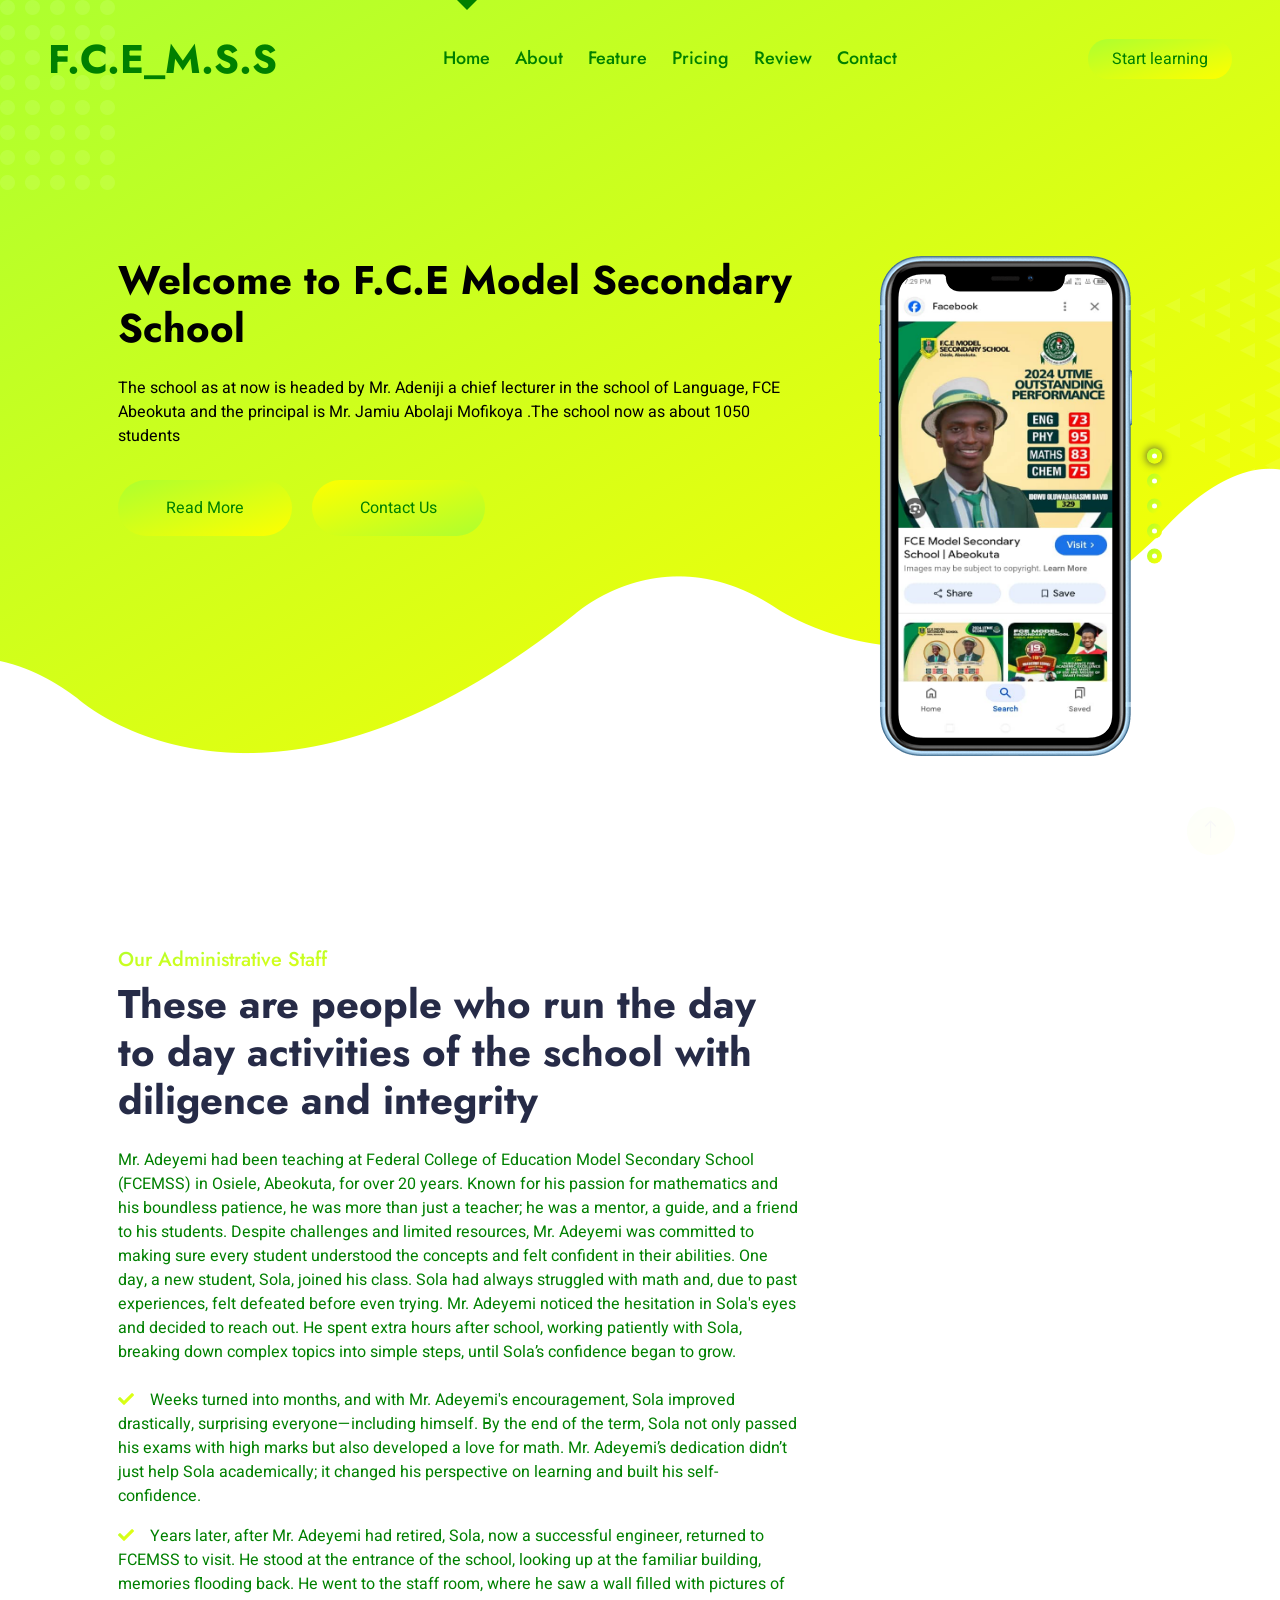
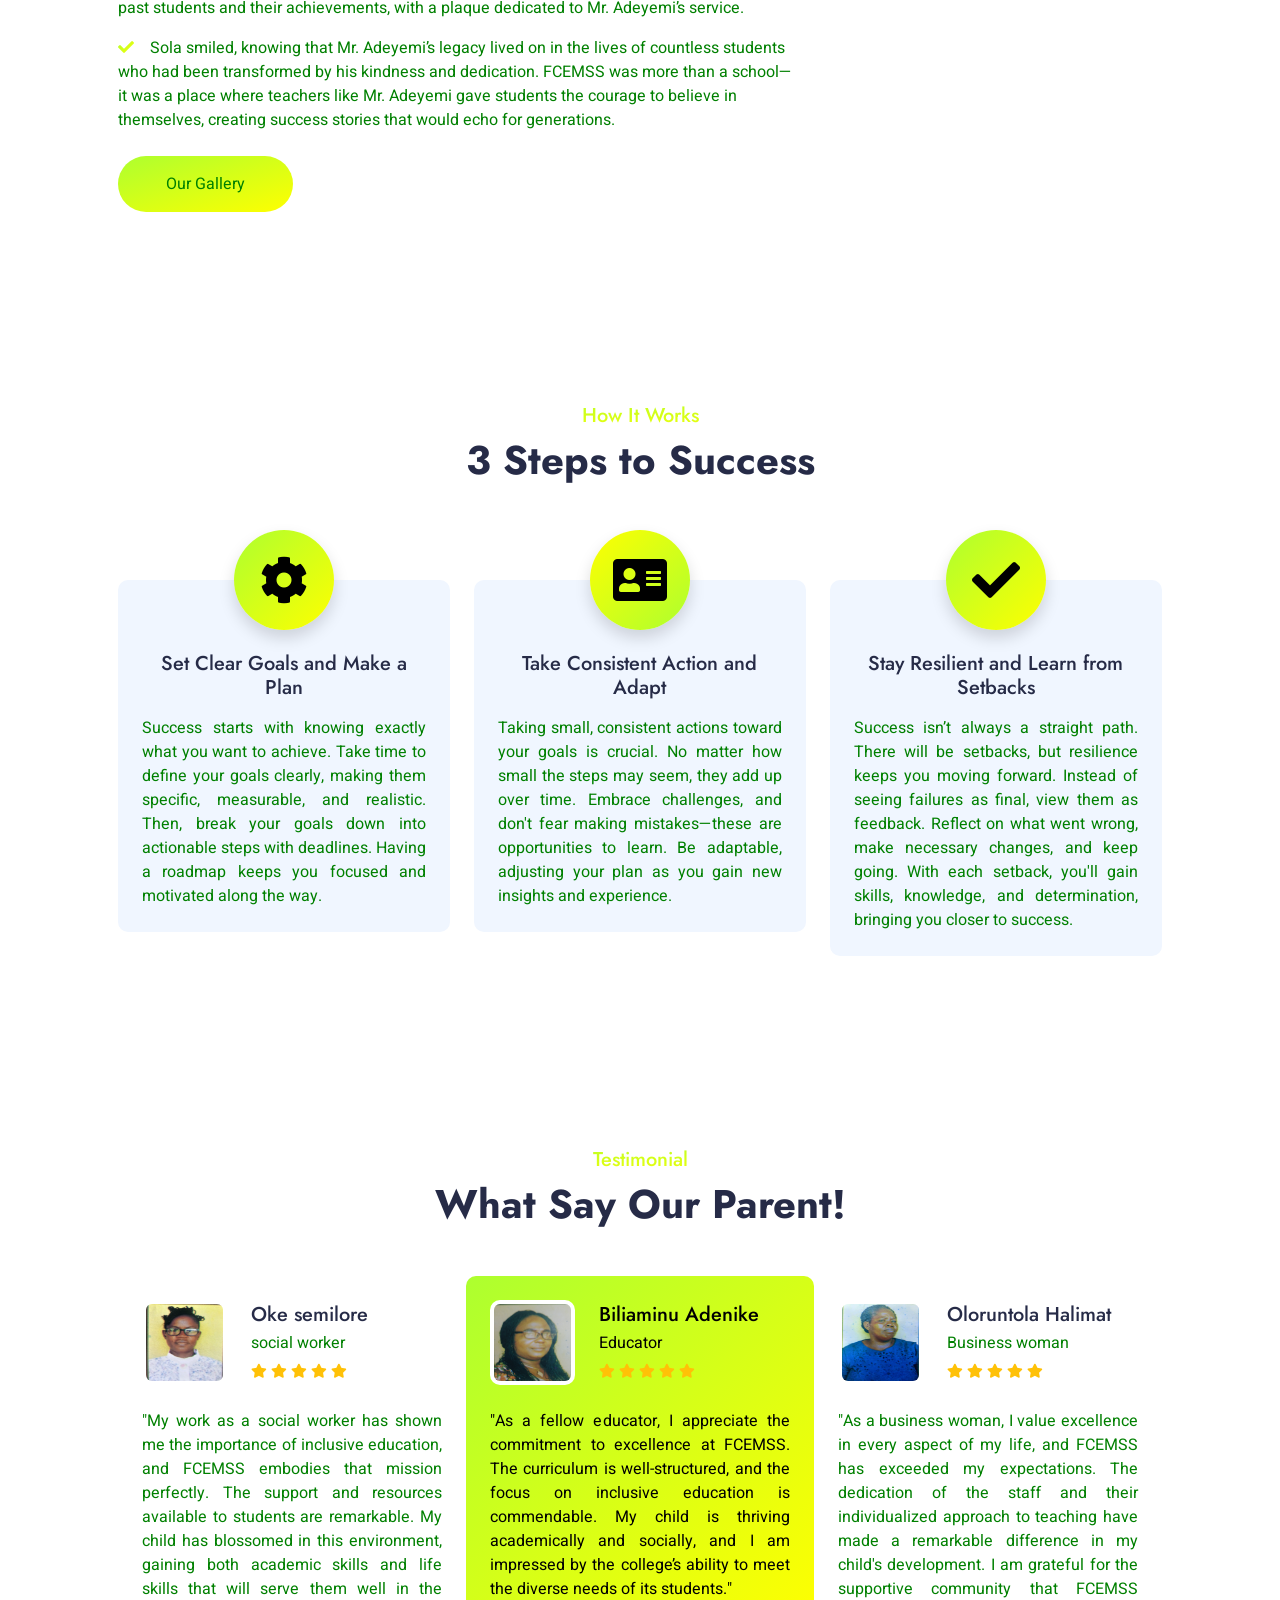
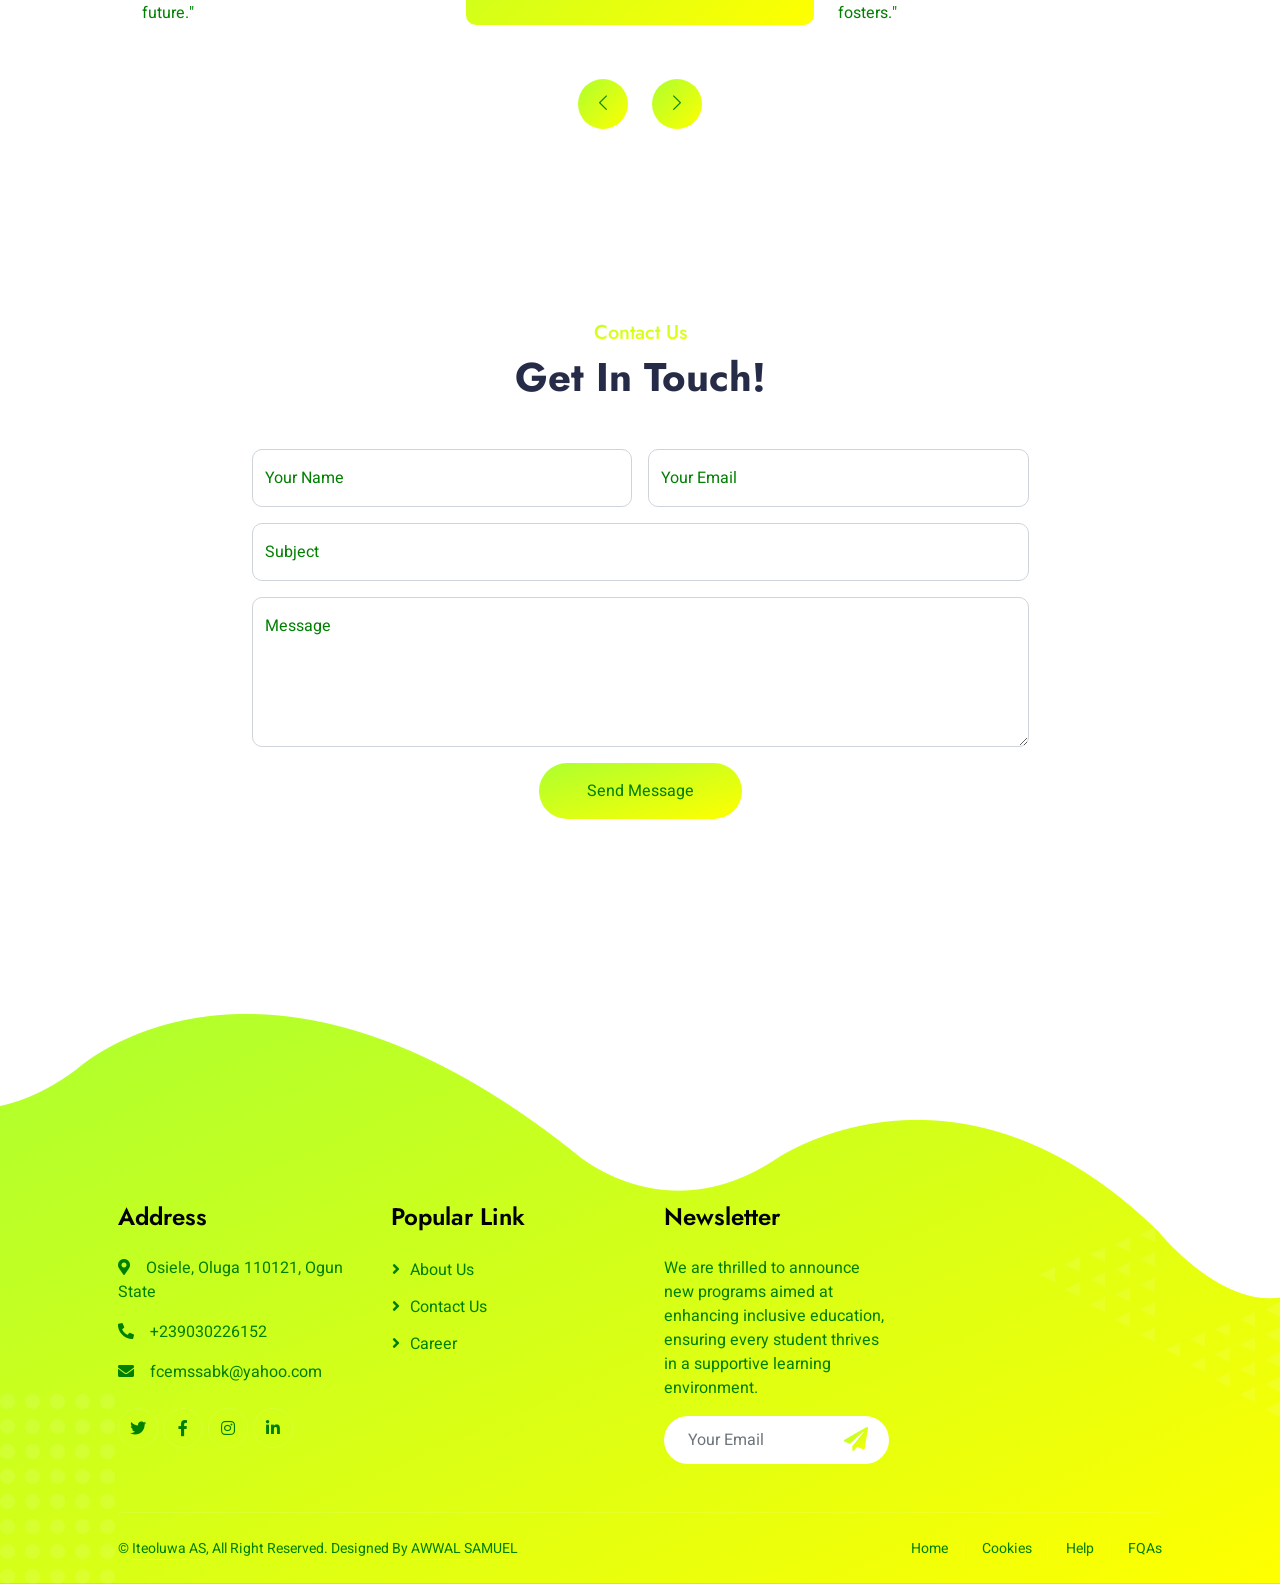
<file: index.html>
<!DOCTYPE html>
<html lang="en">
  <head>
    <meta charset="utf-8" />
    <title>F.C.E_Model Secondary School</title>
    <meta content="width=device-width, initial-scale=1.0" name="viewport" />
    <meta content="" name="keywords" />
    <meta content="" name="description" />
    <link href="ite.png" rel="icon" />
    <link rel="preconnect" href="https://fonts.googleapis.com" />
    <link rel="preconnect" href="https://fonts.gstatic.com" crossorigin />
    <link
      href="https://fonts.googleapis.com/css2?family=Heebo:wght@400;500&family=Jost:wght@500;600;700&display=swap"
      rel="stylesheet"
    />
    <link
      href="https://cdnjs.cloudflare.com/ajax/libs/font-awesome/5.10.0/css/all.min.css"
      rel="stylesheet"
    />
    <link
      href="https://cdn.jsdelivr.net/npm/bootstrap-icons@1.4.1/font/bootstrap-icons.css"
      rel="stylesheet"
    />
    <link href="lib/animate/animate.min.css" rel="stylesheet" />
    <link href="lib/owlcarousel/assets/owl.carousel.min.css" rel="stylesheet" />
    <link href="css/bootstrap.min.css" rel="stylesheet" />
    <link href="css/style.css" rel="stylesheet" />
  </head>
  <body data-bs-spy="scroll" data-bs-target=".navbar" data-bs-offset="51">
    <div class="container-xxl bg-white p-0">
      <div
        id="spinner"
        class="show bg-white position-fixed translate-middle w-100 vh-100 top-50 start-50 d-flex align-items-center justify-content-center"
      >
        <div
          class="spinner-grow text-primary"
          style="width: 3rem; height: 3rem"
          role="status"
        >
          <span class="sr-only">Loading...</span>
        </div>
      </div>
      <div class="container-xxl position-relative p-0" id="home">
        <nav
          class="navbar navbar-expand-lg navbar-light px-4 px-lg-5 py-3 py-lg-0"
        >
          <a href="" class="navbar-brand p-0">
            <h1 class="m-0">F.C.E_M.S.S</h1>
          </a>
          <button
            class="navbar-toggler"
            type="button"
            data-bs-toggle="collapse"
            data-bs-target="#navbarCollapse"
          >
            <span class="fa fa-bars"></span>
          </button>
          <div class="collapse navbar-collapse" id="navbarCollapse">
            <div class="navbar-nav mx-auto py-0">
              <a href="#home" class="nav-item nav-link active">Home</a>
              <a href="about.html" class="nav-item nav-link">About</a>
              <a href="feature.html" class="nav-item nav-link">Feature</a>
              <a href="pricing.html" class="nav-item nav-link">Pricing</a>
              <a href="#review" class="nav-item nav-link">Review</a>
              <a href="#contact" class="nav-item nav-link">Contact</a>
            </div>
            <a
              href="ITE/application/views/backend/index.php"
              class="btn btn-primary-gradient rounded-pill py-2 px-4 ms-3 d-none d-lg-block"
              >Start learning</a
            >
          </div>
        </nav>

        <div class="container-xxl bg-primary hero-header">
          <div class="container px-lg-5">
            <div class="row g-5">
              <div class="col-lg-8 text-center text-lg-start">
                <h1 class="text-white mb-4 animated slideInDown">
                  Welcome to F.C.E Model Secondary School
                </h1>
                <p class="text-white pb-3 animated slideInDown">
                  The school as at now is headed by Mr. Adeniji a chief lecturer
                  in the school of Language, FCE Abeokuta and the principal is
                  Mr. Jamiu Abolaji Mofikoya .The school now as about 1050
                  students
                </p>
                <a
                  href="eadme.html"
                  class="btn btn-primary-gradient py-sm-3 px-4 px-sm-5 rounded-pill me-3 animated slideInLeft"
                  >Read More</a
                >
                <a
                  href="#contact"
                  class="btn btn-secondary-gradient py-sm-3 px-4 px-sm-5 rounded-pill animated slideInRight"
                  >Contact Us</a
                >
              </div>
              <div
                class="col-lg-4 d-flex justify-content-center justify-content-lg-end wow fadeInUp"
                data-wow-delay="0.3s"
              >
                <div class="owl-carousel screenshot-carousel">
                  <img
                    class="img-fluid"
                    src="img/WhatsApp Image 1.jpg"
                    alt=""
                  />
                  <img
                    class="img-fluid"
                    src="img/WhatsApp Image 2.jpg"
                    alt=""
                  />
                  <img
                    class="img-fluid"
                    src="img/WhatsApp Image 3.jpg"
                    alt=""
                  />
                  <img
                    class="img-fluid"
                    src="img/WhatsApp Image 4.jpg"
                    alt=""
                  />
                  <img
                    class="img-fluid"
                    src="img/WhatsApp Image 5.jpg"
                    alt=""
                  />
                </div>
              </div>
            </div>
          </div>
        </div>
      </div>
      <div class="container-xxl py-5">
        <div class="container py-5 px-lg-5">
          <div class="row g-5 align-items-center">
            <div class="col-lg-8 wow fadeInUp" data-wow-delay="0.1s">
              <h5 class="text-primary-gradient fw-medium">
                Our Administrative Staff
              </h5>
              <h1 class="mb-4">
                These are people who run the day to day activities of the school
                with diligence and integrity
              </h1>
              <p class="mb-4">
                Mr. Adeyemi had been teaching at Federal College of Education
                Model Secondary School (FCEMSS) in Osiele, Abeokuta, for over 20
                years. Known for his passion for mathematics and his boundless
                patience, he was more than just a teacher; he was a mentor, a
                guide, and a friend to his students. Despite challenges and
                limited resources, Mr. Adeyemi was committed to making sure
                every student understood the concepts and felt confident in
                their abilities. One day, a new student, Sola, joined his class.
                Sola had always struggled with math and, due to past
                experiences, felt defeated before even trying. Mr. Adeyemi
                noticed the hesitation in Sola's eyes and decided to reach out.
                He spent extra hours after school, working patiently with Sola,
                breaking down complex topics into simple steps, until Sola’s
                confidence began to grow.
              </p>

              <p>
                <i class="fa fa-check text-primary-gradient me-3"></i>Weeks
                turned into months, and with Mr. Adeyemi's encouragement, Sola
                improved drastically, surprising everyone—including himself. By
                the end of the term, Sola not only passed his exams with high
                marks but also developed a love for math. Mr. Adeyemi’s
                dedication didn’t just help Sola academically; it changed his
                perspective on learning and built his self-confidence.
              </p>
              <p>
                <i class="fa fa-check text-primary-gradient me-3"></i>Years
                later, after Mr. Adeyemi had retired, Sola, now a successful
                engineer, returned to FCEMSS to visit. He stood at the entrance
                of the school, looking up at the familiar building, memories
                flooding back. He went to the staff room, where he saw a wall
                filled with pictures of past students and their achievements,
                with a plaque dedicated to Mr. Adeyemi’s service.
              </p>
              <p class="mb-4">
                <i class="fa fa-check text-primary-gradient me-3"></i>Sola
                smiled, knowing that Mr. Adeyemi’s legacy lived on in the lives
                of countless students who had been transformed by his kindness
                and dedication. FCEMSS was more than a school—it was a place
                where teachers like Mr. Adeyemi gave students the courage to
                believe in themselves, creating success stories that would echo
                for generations.
              </p>
              <a
                href="nm.html"
                class="btn btn-primary-gradient py-sm-3 px-4 px-sm-5 rounded-pill me-3 animated slideInLeft"
                >Our Gallery</a
              >
            </div>
          </div>
        </div>
      </div>

      <!-- Screenshot End -->

      <!-- Process Start -->
      <div class="container-xxl py-5">
        <div class="container py-5 px-lg-5">
          <div class="text-center pb-4 wow fadeInUp" data-wow-delay="0.1s">
            <h5 class="text-primary-gradient fw-medium">How It Works</h5>
            <h1 class="mb-5">3 Steps to Success</h1>
          </div>
          <div class="row gy-5 gx-4 justify-content-center">
            <div
              class="col-lg-4 col-sm-6 text-center pt-4 wow fadeInUp"
              data-wow-delay="0.1s"
            >
              <div class="position-relative bg-light rounded pt-5 pb-4 px-4">
                <div
                  class="d-inline-flex align-items-center justify-content-center bg-primary-gradient rounded-circle position-absolute top-0 start-50 translate-middle shadow"
                  style="width: 100px; height: 100px"
                >
                  <i class="fa fa-cog fa-3x text-white"></i>
                </div>
                <h5 class="mt-4 mb-3">Set Clear Goals and Make a Plan</h5>
                <p class="mb-0">
                  Success starts with knowing exactly what you want to achieve.
                  Take time to define your goals clearly, making them specific,
                  measurable, and realistic. Then, break your goals down into
                  actionable steps with deadlines. Having a roadmap keeps you
                  focused and motivated along the way.
                </p>
              </div>
            </div>
            <div
              class="col-lg-4 col-sm-6 text-center pt-4 wow fadeInUp"
              data-wow-delay="0.3s"
            >
              <div class="position-relative bg-light rounded pt-5 pb-4 px-4">
                <div
                  class="d-inline-flex align-items-center justify-content-center bg-secondary-gradient rounded-circle position-absolute top-0 start-50 translate-middle shadow"
                  style="width: 100px; height: 100px"
                >
                  <i class="fa fa-address-card fa-3x text-white"></i>
                </div>
                <h5 class="mt-4 mb-3">Take Consistent Action and Adapt</h5>
                <p class="mb-0">
                  Taking small, consistent actions toward your goals is crucial.
                  No matter how small the steps may seem, they add up over time.
                  Embrace challenges, and don't fear making mistakes—these are
                  opportunities to learn. Be adaptable, adjusting your plan as
                  you gain new insights and experience.
                </p>
              </div>
            </div>
            <div
              class="col-lg-4 col-sm-6 text-center pt-4 wow fadeInUp"
              data-wow-delay="0.5s"
            >
              <div class="position-relative bg-light rounded pt-5 pb-4 px-4">
                <div
                  class="d-inline-flex align-items-center justify-content-center bg-primary-gradient rounded-circle position-absolute top-0 start-50 translate-middle shadow"
                  style="width: 100px; height: 100px"
                >
                  <i class="fa fa-check fa-3x text-white"></i>
                </div>
                <h5 class="mt-4 mb-3">
                  Stay Resilient and Learn from Setbacks
                </h5>
                <p class="mb-0">
                  Success isn’t always a straight path. There will be setbacks,
                  but resilience keeps you moving forward. Instead of seeing
                  failures as final, view them as feedback. Reflect on what went
                  wrong, make necessary changes, and keep going. With each
                  setback, you'll gain skills, knowledge, and determination,
                  bringing you closer to success.
                </p>
              </div>
            </div>
          </div>
        </div>
      </div>
      <div class="container-xxl py-5" id="review">
        <div class="container py-5 px-lg-5">
          <div class="text-center wow fadeInUp" data-wow-delay="0.1s">
            <h5 class="text-primary-gradient fw-medium">Testimonial</h5>
            <h1 class="mb-5">What Say Our Parent!</h1>
          </div>
          <div
            class="owl-carousel testimonial-carousel wow fadeInUp"
            data-wow-delay="0.1s"
          >
            <div class="testimonial-item rounded p-4">
              <div class="d-flex align-items-center mb-4">
                <img
                  class="img-fluid bg-white rounded flex-shrink-0 p-1"
                  src="img/3.jpg"
                  style="width: 85px; height: 85px"
                />
                <div class="ms-4">
                  <h5 class="mb-1">Biliaminu Adenike</h5>
                  <p class="mb-1">Educator</p>
                  <div>
                    <small class="fa fa-star text-warning"></small>
                    <small class="fa fa-star text-warning"></small>
                    <small class="fa fa-star text-warning"></small>
                    <small class="fa fa-star text-warning"></small>
                    <small class="fa fa-star text-warning"></small>
                  </div>
                </div>
              </div>
              <p class="mb-0">
                "As a fellow educator, I appreciate the commitment to excellence
                at FCEMSS. The curriculum is well-structured, and the focus on
                inclusive education is commendable. My child is thriving
                academically and socially, and I am impressed by the college’s
                ability to meet the diverse needs of its students."
              </p>
            </div>
            <div class="testimonial-item rounded p-4">
              <div class="d-flex align-items-center mb-4">
                <img
                  class="img-fluid bg-white rounded flex-shrink-0 p-1"
                  src="img/7.jpg"
                  style="width: 85px; height: 85px"
                />
                <div class="ms-4">
                  <h5 class="mb-1">Oloruntola Halimat</h5>
                  <p class="mb-1">Business woman</p>
                  <div>
                    <small class="fa fa-star text-warning"></small>
                    <small class="fa fa-star text-warning"></small>
                    <small class="fa fa-star text-warning"></small>
                    <small class="fa fa-star text-warning"></small>
                    <small class="fa fa-star text-warning"></small>
                  </div>
                </div>
              </div>
              <p class="mb-0">
                "As a business woman, I value excellence in every aspect of my
                life, and FCEMSS has exceeded my expectations. The dedication of
                the staff and their individualized approach to teaching have
                made a remarkable difference in my child's development. I am
                grateful for the supportive community that FCEMSS fosters."
              </p>
            </div>
            <div class="testimonial-item rounded p-4">
              <div class="d-flex align-items-center mb-4">
                <img
                  class="img-fluid bg-white rounded flex-shrink-0 p-1"
                  src="img/8.jpg"
                  style="width: 85px; height: 85px"
                />
                <div class="ms-4">
                  <h5 class="mb-1">Akinlawon Iyiola</h5>
                  <p class="mb-1">Nurse</p>
                  <div>
                    <small class="fa fa-star text-warning"></small>
                    <small class="fa fa-star text-warning"></small>
                    <small class="fa fa-star text-warning"></small>
                    <small class="fa fa-star text-warning"></small>
                    <small class="fa fa-star text-warning"></small>
                  </div>
                </div>
              </div>
              <p class="mb-0">
                "Being a nurse, I understand the importance of specialized care
                and attention. FCEMSS provides just that for my child. The
                teachers are not only knowledgeable but also compassionate,
                ensuring that each student feels valued. I have seen my child's
                confidence grow, and I couldn't be happier with the progress
                they have made."
              </p>
            </div>
            <div class="testimonial-item rounded p-4">
              <div class="d-flex align-items-center mb-4">
                <img
                  class="img-fluid bg-white rounded flex-shrink-0 p-1"
                  src="img/11.jpg"
                  style="width: 85px; height: 85px"
                />
                <div class="ms-4">
                  <h5 class="mb-1">Oke semilore</h5>
                  <p class="mb-1">social worker</p>
                  <div>
                    <small class="fa fa-star text-warning"></small>
                    <small class="fa fa-star text-warning"></small>
                    <small class="fa fa-star text-warning"></small>
                    <small class="fa fa-star text-warning"></small>
                    <small class="fa fa-star text-warning"></small>
                  </div>
                </div>
              </div>
              <p class="mb-0">
                "My work as a social worker has shown me the importance of
                inclusive education, and FCEMSS embodies that mission perfectly.
                The support and resources available to students are remarkable.
                My child has blossomed in this environment, gaining both
                academic skills and life skills that will serve them well in the
                future."
              </p>
            </div>
          </div>
        </div>
      </div>
      <div class="container-xxl py-5" id="contact">
        <div class="container py-5 px-lg-5">
          <div class="text-center wow fadeInUp" data-wow-delay="0.1s">
            <h5 class="text-primary-gradient fw-medium">Contact Us</h5>
            <h1 class="mb-5">Get In Touch!</h1>
          </div>
          <div class="row justify-content-center">
            <div class="col-lg-9">
              <div class="wow fadeInUp" data-wow-delay="0.3s">
                <form>
                  <div class="row g-3">
                    <div class="col-md-6">
                      <div class="form-floating">
                        <input
                          type="text"
                          class="form-control"
                          id="name"
                          placeholder="Your Name"
                        />
                        <label for="name">Your Name</label>
                      </div>
                    </div>
                    <div class="col-md-6">
                      <div class="form-floating">
                        <input
                          type="email"
                          class="form-control"
                          id="email"
                          placeholder="Your Email"
                        />
                        <label for="email">Your Email</label>
                      </div>
                    </div>
                    <div class="col-12">
                      <div class="form-floating">
                        <input
                          type="text"
                          class="form-control"
                          id="subject"
                          placeholder="Subject"
                        />
                        <label for="subject">Subject</label>
                      </div>
                    </div>
                    <div class="col-12">
                      <div class="form-floating">
                        <textarea
                          class="form-control"
                          placeholder="Leave a message here"
                          id="message"
                          style="height: 150px"
                        ></textarea>
                        <label for="message">Message</label>
                      </div>
                    </div>
                    <div class="col-12 text-center">
                      <button
                        class="btn btn-primary-gradient rounded-pill py-3 px-5"
                        type="submit"
                      >
                        Send Message
                      </button>
                    </div>
                  </div>
                </form>
              </div>
            </div>
          </div>
        </div>
      </div>
      <div
        class="container-fluid bg-primary text-light footer wow fadeIn"
        data-wow-delay="0.1s"
      >
        <div class="container py-5 px-lg-5">
          <div class="row g-5">
            <div class="col-md-6 col-lg-3">
              <h4 class="text-white mb-4">Address</h4>
              <p>
                <i class="fa fa-map-marker-alt me-3"></i>Osiele, Oluga 110121,
                Ogun State
              </p>
              <p><i class="fa fa-phone-alt me-3"></i>+239030226152</p>
              <p><i class="fa fa-envelope me-3"></i>fcemssabk@yahoo.com</p>
              <div class="d-flex pt-2">
                <a class="btn btn-outline-light btn-social" href=""
                  ><i class="fab fa-twitter"></i
                ></a>
                <a class="btn btn-outline-light btn-social" href=""
                  ><i class="fab fa-facebook-f"></i
                ></a>
                <a class="btn btn-outline-light btn-social" href=""
                  ><i class="fab fa-instagram"></i
                ></a>
                <a class="btn btn-outline-light btn-social" href=""
                  ><i class="fab fa-linkedin-in"></i
                ></a>
              </div>
            </div>

            <div class="col-md-6 col-lg-3">
              <h4 class="text-white mb-4">Popular Link</h4>
              <a class="btn btn-link" href="">About Us</a>
              <a class="btn btn-link" href="#contact">Contact Us</a>

              <a class="btn btn-link" href="">Career</a>
            </div>
            <div class="col-md-6 col-lg-3">
              <h4 class="text-white mb-4">Newsletter</h4>
              <p>
                We are thrilled to announce new programs aimed at enhancing
                inclusive education, ensuring every student thrives in a
                supportive learning environment.
              </p>
              <div class="position-relative w-100 mt-3">
                <input
                  class="form-control border-0 rounded-pill w-100 ps-4 pe-5"
                  type="text"
                  placeholder="Your Email"
                  style="height: 48px"
                />
                <button
                  type="button"
                  class="btn shadow-none position-absolute top-0 end-0 mt-1 me-2"
                >
                  <i class="fa fa-paper-plane text-primary-gradient fs-4"></i>
                </button>
              </div>
            </div>
          </div>
        </div>
        <div class="container px-lg-5">
          <div class="copyright">
            <div class="row">
              <div class="col-md-6 text-center text-md-start mb-3 mb-md-0">
                &copy; <a class="border-bottom" href="#"> Iteoluwa AS</a>, All
                Right Reserved. Designed By
                <a class="border-bottom" href="">AWWAL SAMUEL</a>
              </div>
              <div class="col-md-6 text-center text-md-end">
                <div class="footer-menu">
                  <a href="">Home</a>
                  <a href="">Cookies</a>
                  <a href="">Help</a>
                  <a href="">FQAs</a>
                </div>
              </div>
            </div>
          </div>
        </div>
      </div>
      <a href="#" class="btn btn-lg btn-lg-square back-to-top pt-2"
        ><i class="bi bi-arrow-up text-white"></i
      ></a>
    </div>
    <script src="https://code.jquery.com/jquery-3.4.1.min.js"></script>
    <script src="https://cdn.jsdelivr.net/npm/bootstrap@5.0.0/dist/js/bootstrap.bundle.min.js"></script>
    <script src="lib/wow/wow.min.js"></script>
    <script src="lib/easing/easing.min.js"></script>
    <script src="lib/waypoints/waypoints.min.js"></script>
    <script src="lib/counterup/counterup.min.js"></script>
    <script src="lib/owlcarousel/owl.carousel.min.js"></script>
    <script src="js/main.js"></script>
  </body>
</html>
</file>
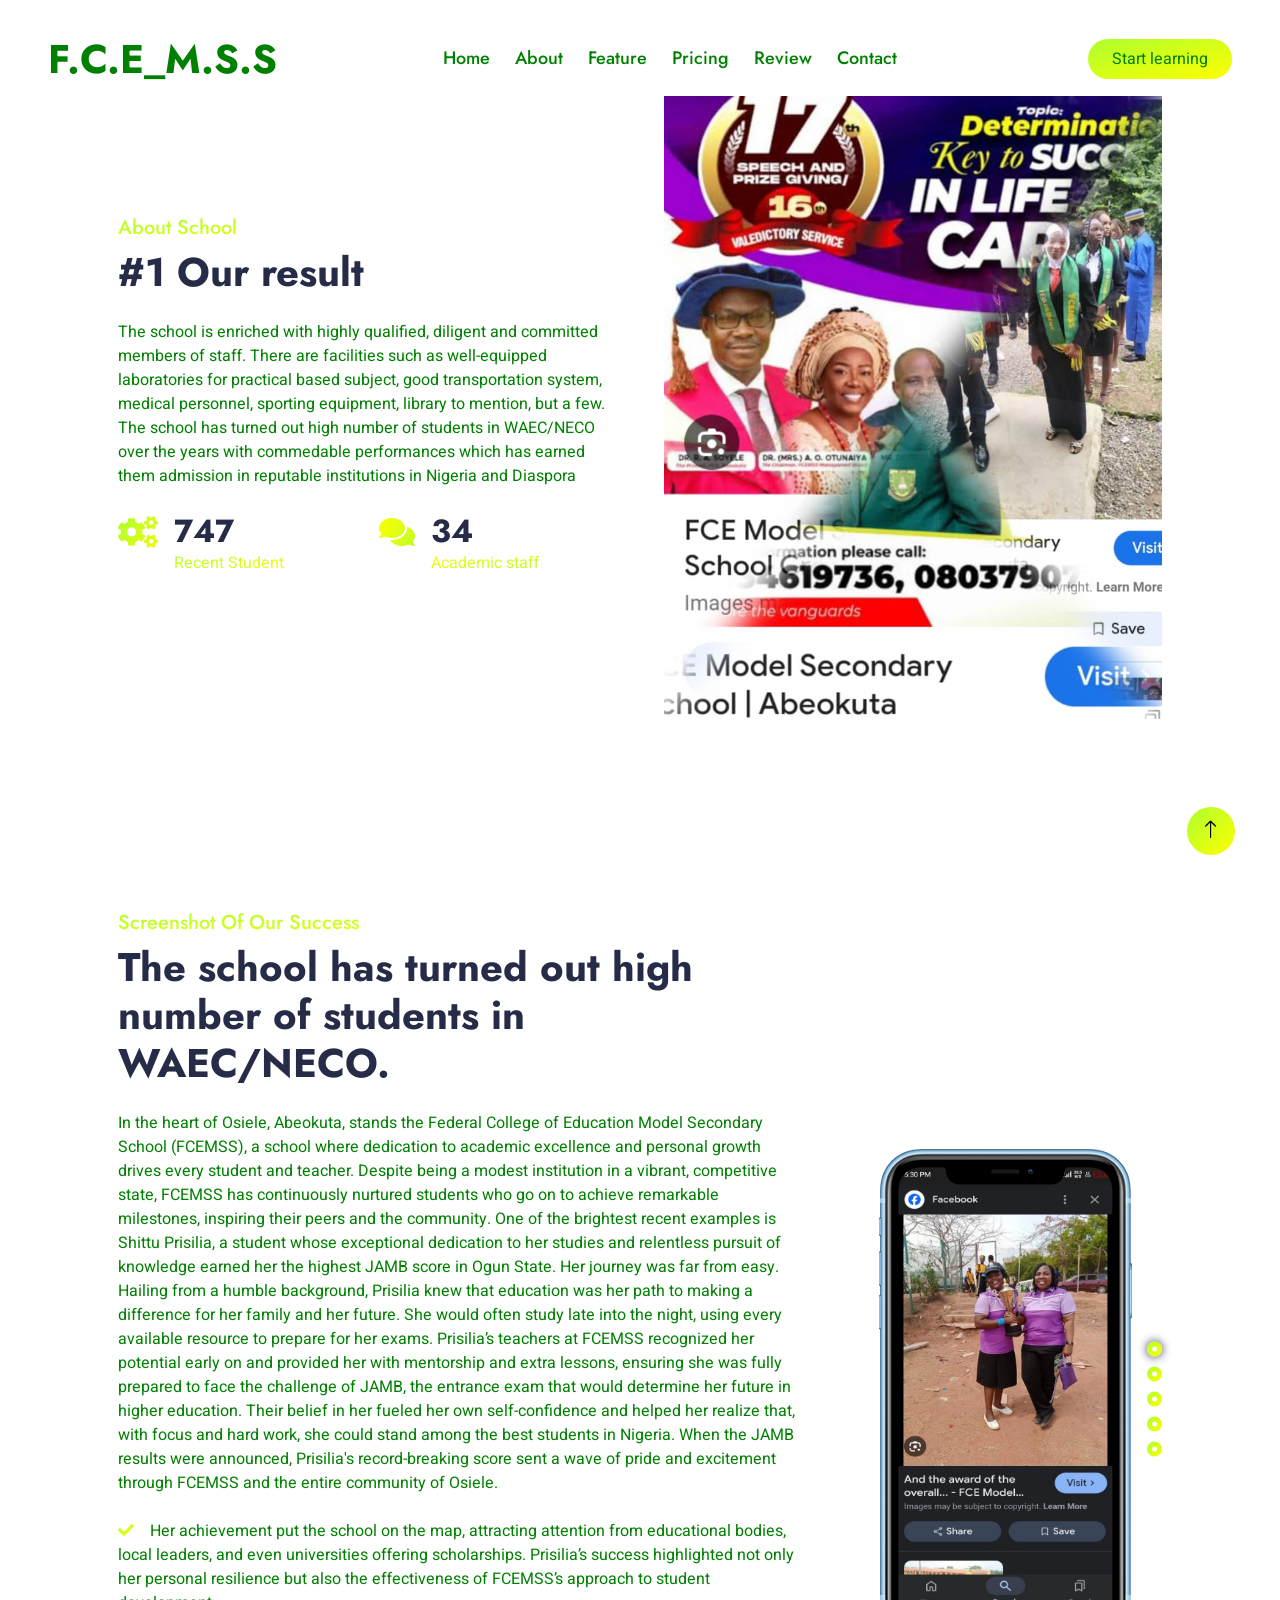
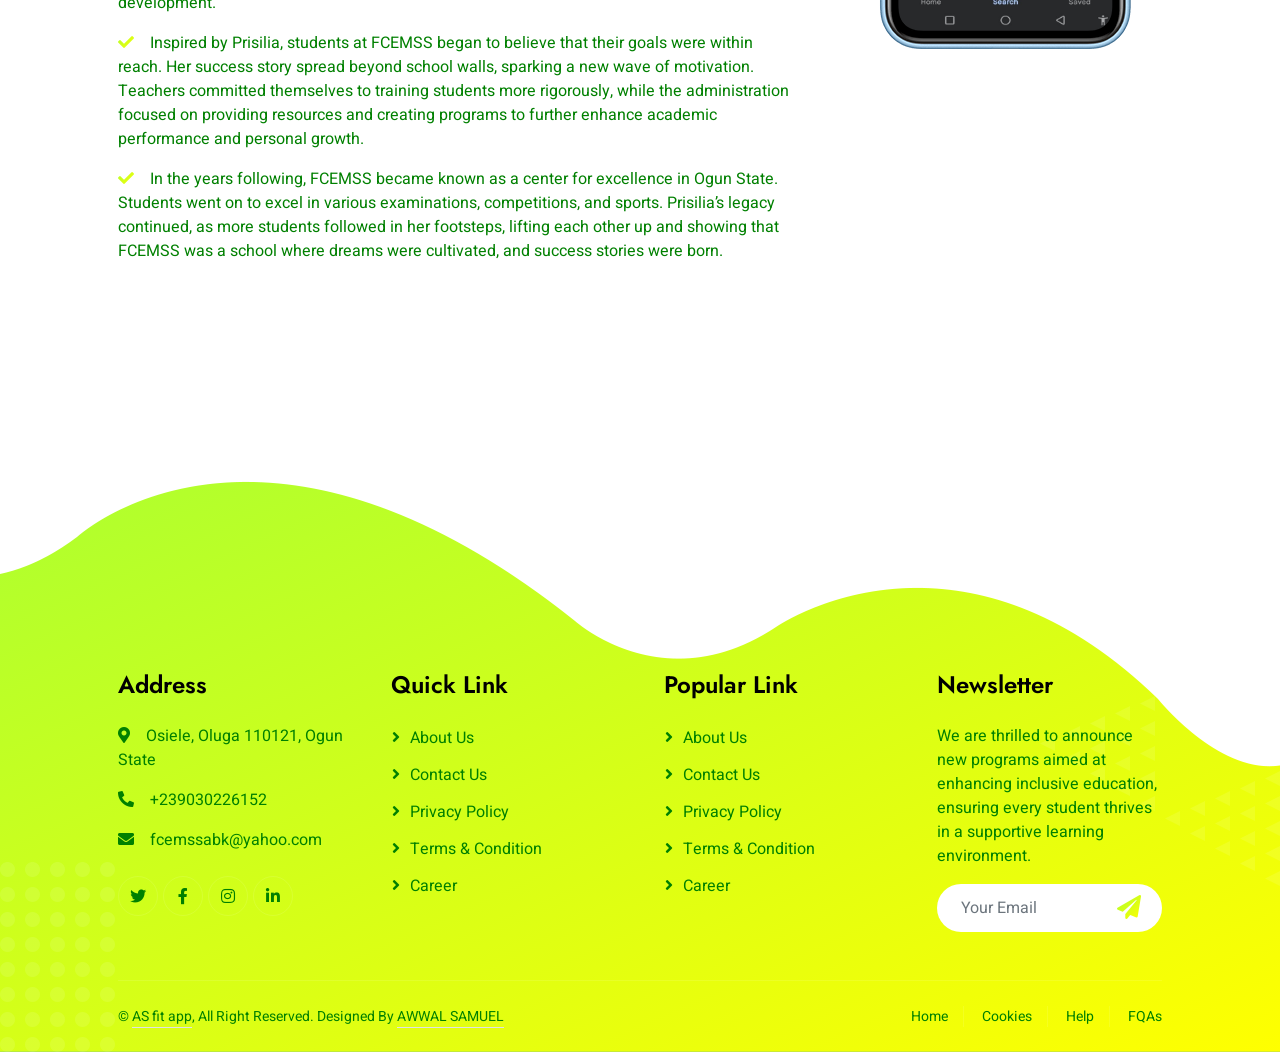
<file: about.html>
<!DOCTYPE html>
<html lang="en">
  <head>
    <meta charset="utf-8" />
    <title>F.C.E_Model Secondary School</title>
    <meta content="width=device-width, initial-scale=1.0" name="viewport" />
    <meta content="" name="keywords" />
    <meta content="" name="description" />
    <link href="ite.png" rel="icon" />
    <link rel="preconnect" href="https://fonts.googleapis.com" />
    <link rel="preconnect" href="https://fonts.gstatic.com" crossorigin />
    <link
      href="https://fonts.googleapis.com/css2?family=Heebo:wght@400;500&family=Jost:wght@500;600;700&display=swap"
      rel="stylesheet"
    />
    <link
      href="https://cdnjs.cloudflare.com/ajax/libs/font-awesome/5.10.0/css/all.min.css"
      rel="stylesheet"
    />
    <link
      href="https://cdn.jsdelivr.net/npm/bootstrap-icons@1.4.1/font/bootstrap-icons.css"
      rel="stylesheet"
    />
    <link href="lib/animate/animate.min.css" rel="stylesheet" />
    <link href="lib/owlcarousel/assets/owl.carousel.min.css" rel="stylesheet" />
    <link href="css/bootstrap.min.css" rel="stylesheet" />
    <link href="css/style.css" rel="stylesheet" />
    <style>
      .container-xxl  {
        background-color: linear-gradient(greenyellow yellow);
      }
      
    </style>
  </head>
  <body data-bs-spy="scroll" data-bs-target=".navbar" data-bs-offset="51">
    <div class="container-xxl bg-white p-0">
      <div
        id="spinner"
        class="show bg-white position-fixed translate-middle w-100 vh-100 top-50 start-50 d-flex align-items-center justify-content-center"
      >
        <div
          class="spinner-grow text-primary"
          style="width: 3rem; height: 3rem"
          role="status"
        >
          <span class="sr-only">Loading...</span>
        </div>
      </div>
      <div class="container-xxl position-relative p-0" id="home">
        <nav
          class="navbar navbar-expand-lg navbar-light px-4 px-lg-5 py-3 py-lg-0"
        >
          <a href="" class="navbar-brand p-0">
            <h1 class="m-0">F.C.E_M.S.S</h1>
          </a>
          <button
            class="navbar-toggler"
            type="button"
            data-bs-toggle="collapse"
            data-bs-target="#navbarCollapse"
          >
            <span class="fa fa-bars"></span>
          </button>
          <div class="collapse navbar-collapse" id="navbarCollapse">
            <div class="navbar-nav mx-auto py-0">
              <a href="index.html" class="nav-item nav-link active">Home</a>
              <a href="#about" class="nav-item nav-link">About</a>
              <a href="feature.html" class="nav-item nav-link">Feature</a>
              <a href="pricing.html" class="nav-item nav-link">Pricing</a>
              <a href="#review" class="nav-item nav-link">Review</a>
              <a href="index.html" class="nav-item nav-link">Contact</a>
            </div>
            <a
              href="ITE/application/views/backend/index.php"
              class="btn btn-primary-gradient rounded-pill py-2 px-4 ms-3 d-none d-lg-block"
              >Start learning</a
            >
          </div>
        </nav>
        <div class="container-xxl py-5" id="about">
          <div class="container py-5 px-lg-5">
            <div class="row g-5 align-items-center">
              <div class="col-lg-6 wow fadeInUp" data-wow-delay="0.1s">
                <h5 class="text-primary-gradient fw-medium">About School</h5>
                <h1 class="mb-4">#1 Our result</h1>
                <p class="mb-4">
                  The school is enriched with highly qualified, diligent and
                  committed members of staff. There are facilities such as
                  well-equipped laboratories for practical based subject, good
                  transportation system, medical personnel, sporting equipment,
                  library to mention, but a few. The school has turned out high
                  number of students in WAEC/NECO over the years with commedable
                  performances which has earned them admission in reputable
                  institutions in Nigeria and Diaspora
                </p>
                <div class="row g-4 mb-4">
                  <div class="col-sm-6 wow fadeIn" data-wow-delay="0.5s">
                    <div class="d-flex">
                      <i
                        class="fa fa-cogs fa-2x text-primary-gradient flex-shrink-0 mt-1"
                      ></i>
                      <div class="ms-3">
                        <h2 class="mb-0" data-toggle="counter-up">1234</h2>
                        <p class="text-primary-gradient mb-0">Recent Student</p>
                      </div>
                    </div>
                  </div>
                  <div class="col-sm-6 wow fadeIn" data-wow-delay="0.7s">
                    <div class="d-flex">
                      <i
                        class="fa fa-comments fa-2x text-secondary-gradient flex-shrink-0 mt-1"
                      ></i>
                      <div class="ms-3">
                        <h2 class="mb-0" data-toggle="counter-up">56</h2>
                        <p class="text-secondary-gradient mb-0">
                          Academic staff
                        </p>
                      </div>
                    </div>
                  </div>
                </div>
       
              </div>
              <div class="col-lg-6">
                <img
                  class="img-fluid wow fadeInUp"
                  data-wow-delay="0.5s"
                  src="img/abb.jpg"
                />
              </div>
            </div>
          </div>
        </div>
         <div class="container-xxl py-5">
        <div class="container py-5 px-lg-5">
          <div class="row g-5 align-items-center">
            <div class="col-lg-8 wow fadeInUp" data-wow-delay="0.1s">
              <h5 class="text-primary-gradient fw-medium">
                Screenshot Of Our Success
              </h5>
              <h1 class="mb-4">
                The school has turned out high number of students in WAEC/NECO.
              </h1>
              <p class="mb-4">
                In the heart of Osiele, Abeokuta, stands the Federal College of
                Education Model Secondary School (FCEMSS), a school where
                dedication to academic excellence and personal growth drives
                every student and teacher. Despite being a modest institution in
                a vibrant, competitive state, FCEMSS has continuously nurtured
                students who go on to achieve remarkable milestones, inspiring
                their peers and the community. One of the brightest recent
                examples is Shittu Prisilia, a student whose exceptional
                dedication to her studies and relentless pursuit of knowledge
                earned her the highest JAMB score in Ogun State. Her journey was
                far from easy. Hailing from a humble background, Prisilia knew
                that education was her path to making a difference for her
                family and her future. She would often study late into the
                night, using every available resource to prepare for her exams.
                Prisilia’s teachers at FCEMSS recognized her potential early on
                and provided her with mentorship and extra lessons, ensuring she
                was fully prepared to face the challenge of JAMB, the entrance
                exam that would determine her future in higher education. Their
                belief in her fueled her own self-confidence and helped her
                realize that, with focus and hard work, she could stand among
                the best students in Nigeria. When the JAMB results were
                announced, Prisilia's record-breaking score sent a wave of pride
                and excitement through FCEMSS and the entire community of
                Osiele.
              </p>

              <p>
                <i class="fa fa-check text-primary-gradient me-3"></i>Her
                achievement put the school on the map, attracting attention from
                educational bodies, local leaders, and even universities
                offering scholarships. Prisilia’s success highlighted not only
                her personal resilience but also the effectiveness of FCEMSS’s
                approach to student development.
              </p>
              <p>
                <i class="fa fa-check text-primary-gradient me-3"></i>Inspired
                by Prisilia, students at FCEMSS began to believe that their
                goals were within reach. Her success story spread beyond school
                walls, sparking a new wave of motivation. Teachers committed
                themselves to training students more rigorously, while the
                administration focused on providing resources and creating
                programs to further enhance academic performance and personal
                growth.
              </p>
              <p class="mb-4">
                <i class="fa fa-check text-primary-gradient me-3"></i>In the
                years following, FCEMSS became known as a center for excellence
                in Ogun State. Students went on to excel in various
                examinations, competitions, and sports. Prisilia’s legacy
                continued, as more students followed in her footsteps, lifting
                each other up and showing that FCEMSS was a school where dreams
                were cultivated, and success stories were born.
              </p>
         
            </div>
            <div
              class="col-lg-4 d-flex justify-content-center justify-content-lg-end wow fadeInUp"
              data-wow-delay="0.3s"
            >
              <div class="owl-carousel screenshot-carousel">
                <img class="img-fluid" src="img/WhatsApp 1.jpg" alt="" />
                <img class="img-fluid" src="img/WhatsApp  2.jpg" alt="" />
                <img class="img-fluid" src="img/WhatsApp 3.jpg" alt="" />
                <img
                  class="img-fluid"
                  src="img/WhatsApp Image 2024-11-03 at 17.31.34_63de2c3a.jpg"
                  alt=""
                />
                <img
                  class="img-fluid"
                  src="img/WhatsApp Image 2024-11-03 at 17.31.34_7fd602b1.jpg"
                  alt=""
                />
              </div>
            </div>
          </div>
        </div>
      </div>
     

       <div class="container-fluid bg-primary text-light footer wow fadeIn"
        data-wow-delay="0.1s" >
        <div class="container py-5 px-lg-5">
          <div class="row g-5">
            <div class="col-md-6 col-lg-3">
              <h4 class="text-white mb-4">Address</h4>
              <p>
                <i class="fa fa-map-marker-alt me-3"></i>Osiele, Oluga 110121,
                Ogun State
              </p>
              <p><i class="fa fa-phone-alt me-3"></i>+239030226152</p>
              <p><i class="fa fa-envelope me-3"></i>fcemssabk@yahoo.com</p>
              <div class="d-flex pt-2">
                <a class="btn btn-outline-light btn-social" href=""
                  ><i class="fab fa-twitter"></i
                ></a>
                <a class="btn btn-outline-light btn-social" href=""
                  ><i class="fab fa-facebook-f"></i
                ></a>
                <a class="btn btn-outline-light btn-social" href=""
                  ><i class="fab fa-instagram"></i
                ></a>
                <a class="btn btn-outline-light btn-social" href=""
                  ><i class="fab fa-linkedin-in"></i
                ></a>
              </div>
            </div>
            <div class="col-md-6 col-lg-3">
              <h4 class="text-white mb-4">Quick Link</h4>
              <a class="btn btn-link" href="">About Us</a>
              <a class="btn btn-link" href="">Contact Us</a>
              <a class="btn btn-link" href="">Privacy Policy</a>
              <a class="btn btn-link" href="">Terms & Condition</a>
              <a class="btn btn-link" href="">Career</a>
            </div>
            <div class="col-md-6 col-lg-3">
              <h4 class="text-white mb-4">Popular Link</h4>
              <a class="btn btn-link" href="">About Us</a>
              <a class="btn btn-link" href="">Contact Us</a>
              <a class="btn btn-link" href="">Privacy Policy</a>
              <a class="btn btn-link" href="">Terms & Condition</a>
              <a class="btn btn-link" href="">Career</a>
            </div>
            <div class="col-md-6 col-lg-3">
              <h4 class="text-white mb-4">Newsletter</h4>
              <p>
                We are thrilled to announce new programs aimed at enhancing
                inclusive education, ensuring every student thrives in a
                supportive learning environment.
              </p>
              <div class="position-relative w-100 mt-3">
                <input
                  class="form-control border-0 rounded-pill w-100 ps-4 pe-5"
                  type="text"
                  placeholder="Your Email"
                  style="height: 48px"
                />
                <button
                  type="button"
                  class="btn shadow-none position-absolute top-0 end-0 mt-1 me-2"
                >
                  <i class="fa fa-paper-plane text-primary-gradient fs-4"></i>
                </button>
              </div>
            </div>
          </div>
        </div>
        <div class="container px-lg-5">
          <div class="copyright">
            <div class="row">
              <div class="col-md-6 text-center text-md-start mb-3 mb-md-0">
                &copy; <a class="border-bottom" href="#">AS fit app</a>, All
                Right Reserved. Designed By
                <a class="border-bottom" href="">AWWAL SAMUEL</a>
              </div>
              <div class="col-md-6 text-center text-md-end">
                <div class="footer-menu">
                  <a href="">Home</a>
                  <a href="">Cookies</a>
                  <a href="">Help</a>
                  <a href="">FQAs</a>
                </div>
              </div>
            </div>
          </div>
        </div>
      </div>
      <a href="#" class="btn btn-lg btn-lg-square back-to-top pt-2"
        ><i class="bi bi-arrow-up text-white"></i
      ></a>
    </div>
    <script src="https://code.jquery.com/jquery-3.4.1.min.js"></script>
    <script src="https://cdn.jsdelivr.net/npm/bootstrap@5.0.0/dist/js/bootstrap.bundle.min.js"></script>
    <script src="lib/wow/wow.min.js"></script>
    <script src="lib/easing/easing.min.js"></script>
    <script src="lib/waypoints/waypoints.min.js"></script>
    <script src="lib/counterup/counterup.min.js"></script>
    <script src="lib/owlcarousel/owl.carousel.min.js"></script>
    <script src="js/main.js"></script>
  </body>
</html>
</file>
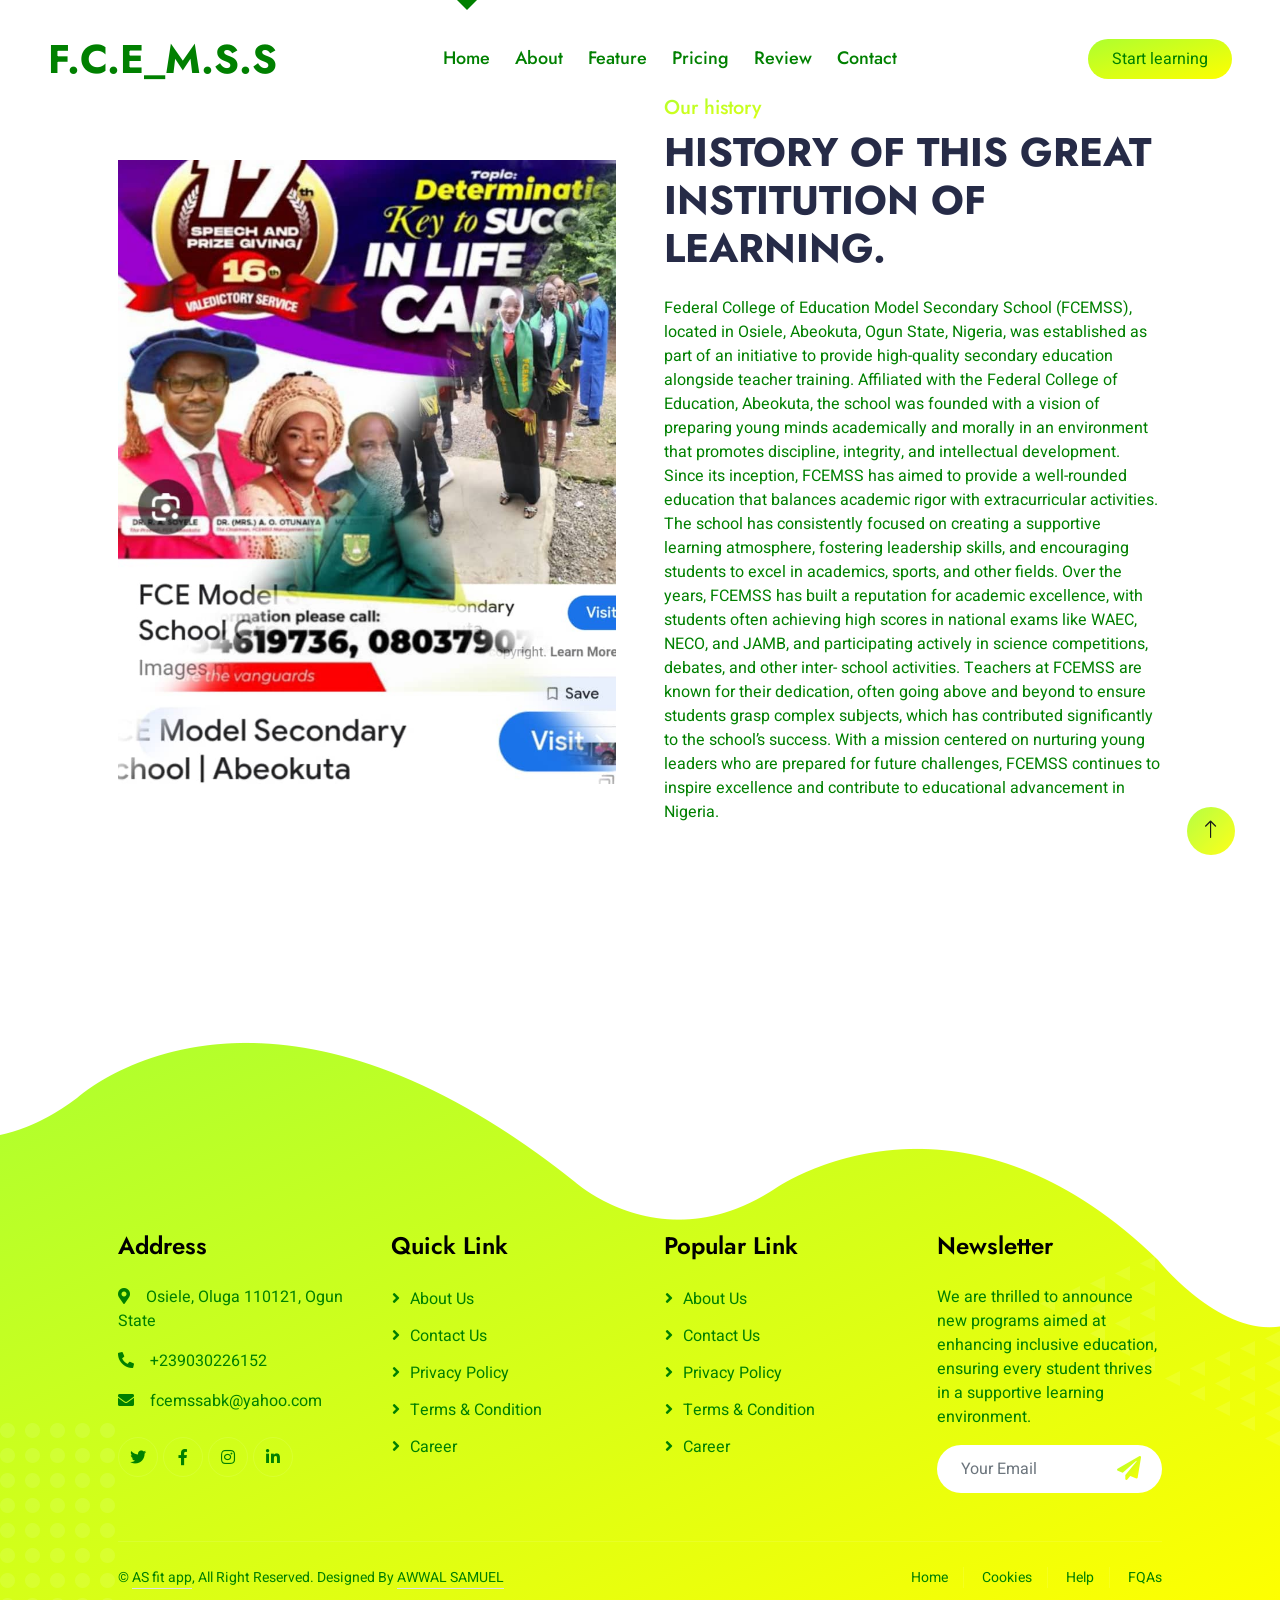
<file: eadme.html>
<!DOCTYPE html>
<html lang="en">
  <head>
    <meta charset="utf-8" />
    <title>F.C.E_Model Secondary School</title>
    <meta content="width=device-width, initial-scale=1.0" name="viewport" />
    <meta content="" name="keywords" />
    <meta content="" name="description" />
    <link href="ite.png" rel="icon" />
    <link rel="preconnect" href="https://fonts.googleapis.com" />
    <link rel="preconnect" href="https://fonts.gstatic.com" crossorigin />
    <link
      href="https://fonts.googleapis.com/css2?family=Heebo:wght@400;500&family=Jost:wght@500;600;700&display=swap"
      rel="stylesheet"
    />
    <link
      href="https://cdnjs.cloudflare.com/ajax/libs/font-awesome/5.10.0/css/all.min.css"
      rel="stylesheet"
    />
    <link
      href="https://cdn.jsdelivr.net/npm/bootstrap-icons@1.4.1/font/bootstrap-icons.css"
      rel="stylesheet"
    />
    <link href="lib/animate/animate.min.css" rel="stylesheet" />
    <link href="lib/owlcarousel/assets/owl.carousel.min.css" rel="stylesheet" />
    <link href="css/bootstrap.min.css" rel="stylesheet" />
    <link href="css/style.css" rel="stylesheet" />
    <style>
      .container-xxl {
        background-color: linear-gradient(greenyellow yellow);
      }
    </style>
  </head>
  <body data-bs-spy="scroll" data-bs-target=".navbar" data-bs-offset="51">
    <div class="container-xxl bg-white p-0">
      <div
        id="spinner"
        class="show bg-white position-fixed translate-middle w-100 vh-100 top-50 start-50 d-flex align-items-center justify-content-center"
      >
        <div
          class="spinner-grow text-primary"
          style="width: 3rem; height: 3rem"
          role="status"
        >
          <span class="sr-only">Loading...</span>
        </div>
      </div>
      <div class="container-xxl position-relative p-0" id="home">
        <nav
          class="navbar navbar-expand-lg navbar-light px-4 px-lg-5 py-3 py-lg-0"
        >
          <a href="" class="navbar-brand p-0">
            <h1 class="m-0">F.C.E_M.S.S</h1>
          </a>
          <button
            class="navbar-toggler"
            type="button"
            data-bs-toggle="collapse"
            data-bs-target="#navbarCollapse"
          >
            <span class="fa fa-bars"></span>
          </button>
          <div class="collapse navbar-collapse" id="navbarCollapse">
            <div class="navbar-nav mx-auto py-0">
              <a href="index.html" class="nav-item nav-link active">Home</a>
              <a href="#about" class="nav-item nav-link">About</a>
              <a href="feature.html" class="nav-item nav-link">Feature</a>
              <a href="#pricing" class="nav-item nav-link">Pricing</a>
              <a href="#review" class="nav-item nav-link">Review</a>
              <a href="#contact" class="nav-item nav-link">Contact</a>
            </div>
            <a
              href="ITE/application/views/backend/index.php"
              class="btn btn-primary-gradient rounded-pill py-2 px-4 ms-3 d-none d-lg-block"
              >Start learning</a
            >
          </div>
        </nav>
        <div class="container-xxl py-5">
          <div class="container py-5 px-lg-5">
            <div class="row g-5 align-items-center">
              <div class="col-lg-6">
                <img
                  class="img-fluid wow fadeInUp"
                  data-wow-delay="0.1s"
                  src="img/abb.jpg"
                />
              </div>
              <div class="col-lg-6 wow fadeInUp" data-wow-delay="0.3s">
                <h5 class="text-primary-gradient fw-medium">Our history</h5>
                <h1 class="mb-4">
                  HISTORY OF THIS GREAT INSTITUTION OF LEARNING.
                </h1>
                <p class="mb-4">
                  Federal College of Education Model Secondary School (FCEMSS),
                  located in Osiele, Abeokuta, Ogun State, Nigeria, was
                  established as part of an initiative to provide high-quality
                  secondary education alongside teacher training. Affiliated
                  with the Federal College of Education, Abeokuta, the school
                  was founded with a vision of preparing young minds
                  academically and morally in an environment that promotes
                  discipline, integrity, and intellectual development. Since its
                  inception, FCEMSS has aimed to provide a well-rounded
                  education that balances academic rigor with extracurricular
                  activities. The school has consistently focused on creating a
                  supportive learning atmosphere, fostering leadership skills,
                  and encouraging students to excel in academics, sports, and
                  other fields. Over the years, FCEMSS has built a reputation
                  for academic excellence, with students often achieving high
                  scores in national exams like WAEC, NECO, and JAMB, and
                  participating actively in science competitions, debates, and
                  other inter- school activities. Teachers at FCEMSS are known
                  for their dedication, often going above and beyond to ensure
                  students grasp complex subjects, which has contributed
                  significantly to the school’s success. With a mission centered
                  on nurturing young leaders who are prepared for future
                  challenges, FCEMSS continues to inspire excellence and
                  contribute to educational advancement in Nigeria.
                </p>
              </div>
            </div>
          </div>
        </div>
      </div>
      <div
        class="container-fluid bg-primary text-light footer wow fadeIn"
        data-wow-delay="0.1s"
      >
        <div class="container py-5 px-lg-5">
          <div class="row g-5">
            <div class="col-md-6 col-lg-3">
              <h4 class="text-white mb-4">Address</h4>
              <p>
                <i class="fa fa-map-marker-alt me-3"></i>Osiele, Oluga 110121,
                Ogun State
              </p>
              <p><i class="fa fa-phone-alt me-3"></i>+239030226152</p>
              <p><i class="fa fa-envelope me-3"></i>fcemssabk@yahoo.com</p>
              <div class="d-flex pt-2">
                <a class="btn btn-outline-light btn-social" href=""
                  ><i class="fab fa-twitter"></i
                ></a>
                <a class="btn btn-outline-light btn-social" href=""
                  ><i class="fab fa-facebook-f"></i
                ></a>
                <a class="btn btn-outline-light btn-social" href=""
                  ><i class="fab fa-instagram"></i
                ></a>
                <a class="btn btn-outline-light btn-social" href=""
                  ><i class="fab fa-linkedin-in"></i
                ></a>
              </div>
            </div>
            <div class="col-md-6 col-lg-3">
              <h4 class="text-white mb-4">Quick Link</h4>
              <a class="btn btn-link" href="">About Us</a>
              <a class="btn btn-link" href="">Contact Us</a>
              <a class="btn btn-link" href="">Privacy Policy</a>
              <a class="btn btn-link" href="">Terms & Condition</a>
              <a class="btn btn-link" href="">Career</a>
            </div>
            <div class="col-md-6 col-lg-3">
              <h4 class="text-white mb-4">Popular Link</h4>
              <a class="btn btn-link" href="">About Us</a>
              <a class="btn btn-link" href="">Contact Us</a>
              <a class="btn btn-link" href="">Privacy Policy</a>
              <a class="btn btn-link" href="">Terms & Condition</a>
              <a class="btn btn-link" href="">Career</a>
            </div>
            <div class="col-md-6 col-lg-3">
              <h4 class="text-white mb-4">Newsletter</h4>
              <p>
                We are thrilled to announce new programs aimed at enhancing
                inclusive education, ensuring every student thrives in a
                supportive learning environment.
              </p>
              <div class="position-relative w-100 mt-3">
                <input
                  class="form-control border-0 rounded-pill w-100 ps-4 pe-5"
                  type="text"
                  placeholder="Your Email"
                  style="height: 48px"
                />
                <button
                  type="button"
                  class="btn shadow-none position-absolute top-0 end-0 mt-1 me-2"
                >
                  <i class="fa fa-paper-plane text-primary-gradient fs-4"></i>
                </button>
              </div>
            </div>
          </div>
        </div>
        <div class="container px-lg-5">
          <div class="copyright">
            <div class="row">
              <div class="col-md-6 text-center text-md-start mb-3 mb-md-0">
                &copy; <a class="border-bottom" href="#">AS fit app</a>, All
                Right Reserved. Designed By
                <a class="border-bottom" href="">AWWAL SAMUEL</a>
              </div>
              <div class="col-md-6 text-center text-md-end">
                <div class="footer-menu">
                  <a href="">Home</a>
                  <a href="">Cookies</a>
                  <a href="">Help</a>
                  <a href="">FQAs</a>
                </div>
              </div>
            </div>
          </div>
        </div>
      </div>
      <a href="#" class="btn btn-lg btn-lg-square back-to-top pt-2"
        ><i class="bi bi-arrow-up text-white"></i
      ></a>
    </div>
    <script src="https://code.jquery.com/jquery-3.4.1.min.js"></script>
    <script src="https://cdn.jsdelivr.net/npm/bootstrap@5.0.0/dist/js/bootstrap.bundle.min.js"></script>
    <script src="lib/wow/wow.min.js"></script>
    <script src="lib/easing/easing.min.js"></script>
    <script src="lib/waypoints/waypoints.min.js"></script>
    <script src="lib/counterup/counterup.min.js"></script>
    <script src="lib/owlcarousel/owl.carousel.min.js"></script>
    <script src="js/main.js"></script>
  </body>
</html>
</file>
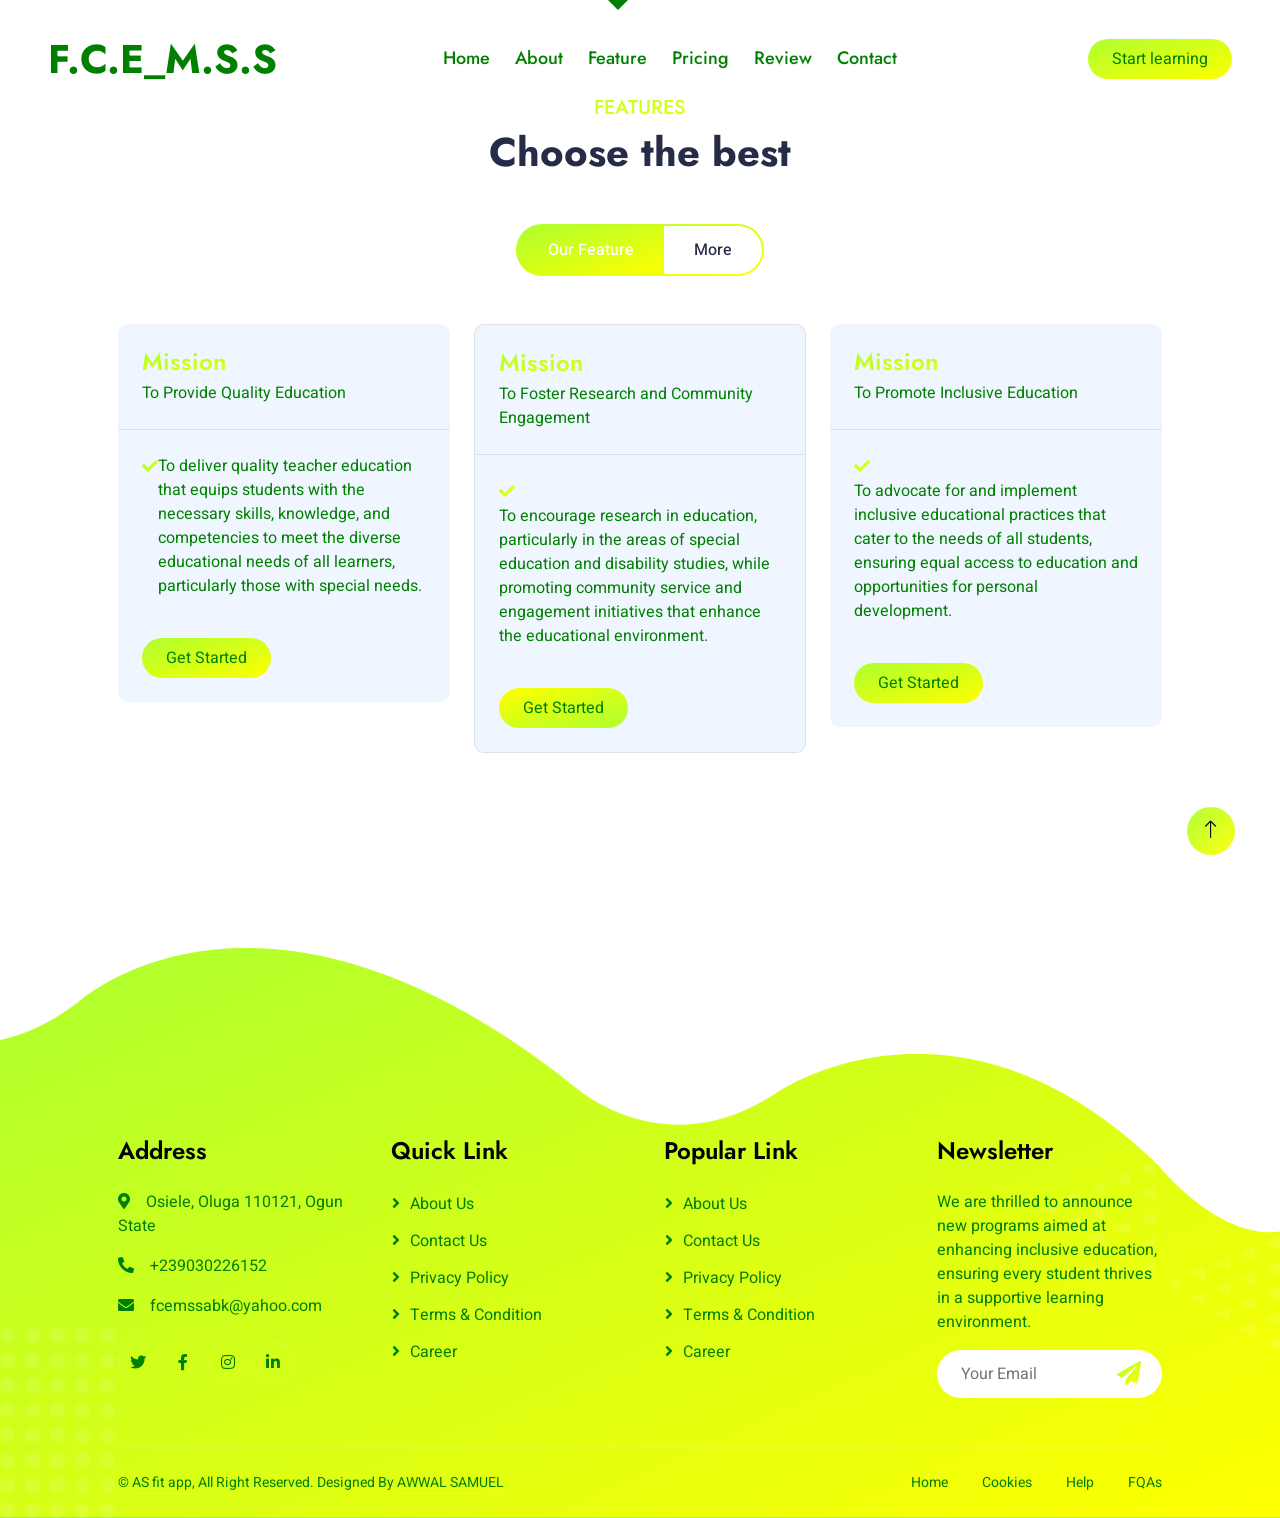
<file: feature.html>
<!DOCTYPE html>
<html lang="en">
  <head>
    <meta charset="utf-8" />
    <title>F.C.E_Model Secondary School</title>
    <meta content="width=device-width, initial-scale=1.0" name="viewport" />
    <meta content="" name="keywords" />
    <meta content="" name="description" />
    <link href="ite.png" rel="icon" />
    <link rel="preconnect" href="https://fonts.googleapis.com" />
    <link rel="preconnect" href="https://fonts.gstatic.com" crossorigin />
    <link
      href="https://fonts.googleapis.com/css2?family=Heebo:wght@400;500&family=Jost:wght@500;600;700&display=swap"
      rel="stylesheet"
    />
    <link
      href="https://cdnjs.cloudflare.com/ajax/libs/font-awesome/5.10.0/css/all.min.css"
      rel="stylesheet"
    />
    <link
      href="https://cdn.jsdelivr.net/npm/bootstrap-icons@1.4.1/font/bootstrap-icons.css"
      rel="stylesheet"
    />
    <link href="lib/animate/animate.min.css" rel="stylesheet" />
    <link href="lib/owlcarousel/assets/owl.carousel.min.css" rel="stylesheet" />
    <link href="css/bootstrap.min.css" rel="stylesheet" />
    <link href="css/style.css" rel="stylesheet" />
    <style>
      .container-xxl  {
        background-color: linear-gradient(greenyellow yellow);
      }
      
    </style>
  </head>
  <body data-bs-spy="scroll" data-bs-target=".navbar" data-bs-offset="51">
    <div class="container-xxl bg-white p-0">
      <div
        id="spinner"
        class="show bg-white position-fixed translate-middle w-100 vh-100 top-50 start-50 d-flex align-items-center justify-content-center"
      >
        <div
          class="spinner-grow text-primary"
          style="width: 3rem; height: 3rem"
          role="status"
        >
          <span class="sr-only">Loading...</span>
        </div>
      </div>
      <div class="container-xxl position-relative p-0" id="home">
        <nav
          class="navbar navbar-expand-lg navbar-light px-4 px-lg-5 py-3 py-lg-0"
        >
          <a href="" class="navbar-brand p-0">
            <h1 class="m-0">F.C.E_M.S.S</h1>
          </a>
          <button
            class="navbar-toggler"
            type="button"
            data-bs-toggle="collapse"
            data-bs-target="#navbarCollapse"
          >
            <span class="fa fa-bars"></span>
          </button>
          <div class="collapse navbar-collapse" id="navbarCollapse">
            <div class="navbar-nav mx-auto py-0">
              <a href="index.html" class="nav-item nav-link active">Home</a>
              <a href="about.html" class="nav-item nav-link">About</a>
              <a href="#feature" class="nav-item nav-link">Feature</a>
              <a href="pricing.html" class="nav-item nav-link">Pricing</a>
              <a href="#review" class="nav-item nav-link">Review</a>
              <a href="#contact" class="nav-item nav-link">Contact</a>
            </div>
            <a
              href="ITE/application/views/backend/index.php"
              class="btn btn-primary-gradient rounded-pill py-2 px-4 ms-3 d-none d-lg-block"
              >Start learning</a
            >
          </div>
        </nav>
       <div class="container-xxl py-5" id="feature">
        <div class="container py-5 px-lg-5">
          <div class="text-center wow fadeInUp" data-wow-delay="0.1s">
            <h5 class="text-primary-gradient fw-medium">FEATURES</h5>
            <h1 class="mb-5">Choose the best</h1>
          </div>
          <div
            class="tab-class text-center pricing wow fadeInUp"
            data-wow-delay="0.1s"
          >
            <ul
              class="nav nav-pills d-inline-flex justify-content-center bg-primary-gradient rounded-pill mb-5"
            >
              <li class="nav-item">
                <button
                  class="nav-link active"
                  data-bs-toggle="pill"
                  href="#tab-1"
                >
                  Our Feature
                </button>
              </li>
              <li class="nav-item">
                <button class="nav-link" data-bs-toggle="pill" href="#tab-2">
                  More
                </button>
              </li>
            </ul>
            <div class="tab-content text-start">
              <div id="tab-1" class="tab-pane fade show p-0 active">
                <div class="row g-4">
                  <div class="col-lg-4">
                    <div class="bg-light rounded">
                      <div class="border-bottom p-4 mb-4">
                        <h4 class="text-primary-gradient mb-1">Mission</h4>
                        <span>To Provide Quality Education</span>
                      </div>
                      <div class="p-4 pt-0">
                        <div class="d-flex justify-content-between mb-3">
                          <i class="fa fa-check text-primary-gradient pt-1"></i
                          ><span
                            >To deliver quality teacher education that equips
                            students with the necessary skills, knowledge, and
                            competencies to meet the diverse educational needs
                            of all learners, particularly those with special
                            needs.</span
                          >
                        </div>
                        <a
                          href=""
                          class="btn btn-primary-gradient rounded-pill py-2 px-4 mt-4"
                          >Get Started</a
                        >
                      </div>
                    </div>
                  </div>
                  <div class="col-lg-4">
                    <div class="bg-light rounded border">
                      <div class="border-bottom p-4 mb-4">
                        <h4 class="text-primary-gradient mb-1">Mission</h4>
                        <span>To Foster Research and Community Engagement</span>
                      </div>
                      <div class="p-4 pt-0">
                        <i class="fa fa-check text-primary-gradient pt-1"></i>
                        <div class="d-flex justify-content-between mb-3">
                          <span
                            >To encourage research in education, particularly in
                            the areas of special education and disability
                            studies, while promoting community service and
                            engagement initiatives that enhance the educational
                            environment.</span
                          >
                        </div>
                        <a
                          href=""
                          class="btn btn-secondary-gradient rounded-pill py-2 px-4 mt-4"
                          >Get Started</a
                        >
                      </div>
                    </div>
                  </div>
                  <div class="col-lg-4">
                    <div class="bg-light rounded">
                      <div class="border-bottom p-4 mb-4">
                        <h4 class="text-primary-gradient mb-1">Mission</h4>
                        <span>To Promote Inclusive Education</span>
                      </div>
                      <div class="p-4 pt-0">
                        <i class="fa fa-check text-primary-gradient pt-1"></i>
                        <div class="d-flex justify-content-between mb-3">
                          <span
                            >To advocate for and implement inclusive educational
                            practices that cater to the needs of all students,
                            ensuring equal access to education and opportunities
                            for personal development.</span
                          >
                        </div>

                        <a
                          href=""
                          class="btn btn-primary-gradient rounded-pill py-2 px-4 mt-4"
                          >Get Started</a
                        >
                      </div>
                    </div>
                  </div>
                </div>
              </div>
              <div id="tab-2" class="tab-pane fade p-0">
                <div class="row g-4">
                  <div class="col-lg-4">
                    <div class="bg-light rounded">
                      <div class="border-bottom p-4 mb-4">
                        <h4 class="text-primary-gradient mb-1">Vission</h4>
                        <span>To Be a Leader in Teacher Education</span>
                      </div>
                      <div class="p-4 pt-0">
                        <i class="fa fa-check text-primary-gradient pt-1"></i>
                        <div class="d-flex justify-content-between mb-3">
                          <span
                            >To be recognized as a leading institution in the
                            provision of specialized teacher education that
                            meets national and international standards for
                            inclusive education.</span
                          >
                        </div>

                        <a
                          href=""
                          class="btn btn-primary-gradient rounded-pill py-2 px-4 mt-4"
                          >Get Started</a
                        >
                      </div>
                    </div>
                  </div>
                  <div class="col-lg-4">
                    <div class="bg-light rounded border">
                      <div class="border-bottom p-4 mb-4">
                        <h4 class="text-primary-gradient mb-1">Vission</h4>
                        <span>To Empower Educators</span>
                      </div>
                      <div class="p-4 pt-0">
                        <i class="fa fa-check text-primary-gradient pt-1"></i>
                        <div class="d-flex justify-content-between mb-2">
                          <span
                            >To empower educators with the knowledge, skills,
                            and resources needed to effectively teach and
                            support learners with diverse needs, fostering a
                            culture of excellence in education.</span
                          >
                        </div>
                        <a
                          href=""
                          class="btn btn-primary-gradient rounded-pill py-2 px-4 mt-4"
                          >Get Started</a
                        >
                      </div>
                    </div>
                  </div>
                  <div class="col-lg-4">
                    <div class="bg-light rounded">
                      <div class="border-bottom p-4 mb-4">
                        <h4 class="text-primary-gradient mb-1">Vission</h4>
                        <span>To Enhance Quality of Life</span>
                      </div>
                      <div class="p-4 pt-0">
                        <i class="fa fa-check text-primary-gradient pt-1"></i>
                        <div class="d-flex justify-content-between mb-2">
                          <span
                            >To contribute to the improvement of the quality of
                            life for individuals with special needs through
                            education, advocacy, and support services that
                            promote their integration and participation in
                            society.</span
                          >
                        </div>
                        <a
                          href=""
                          class="btn btn-primary-gradient rounded-pill py-2 px-4 mt-4"
                          >Get Started</a
                        >
                      </div>
                    </div>
                  </div>
                </div>
              </div>
            </div>
          </div>
        </div>
      </div>
       <div class="container-fluid bg-primary text-light footer wow fadeIn"
        data-wow-delay="0.1s" >
        <div class="container py-5 px-lg-5">
          <div class="row g-5">
            <div class="col-md-6 col-lg-3">
              <h4 class="text-white mb-4">Address</h4>
              <p>
                <i class="fa fa-map-marker-alt me-3"></i>Osiele, Oluga 110121,
                Ogun State
              </p>
              <p><i class="fa fa-phone-alt me-3"></i>+239030226152</p>
              <p><i class="fa fa-envelope me-3"></i>fcemssabk@yahoo.com</p>
              <div class="d-flex pt-2">
                <a class="btn btn-outline-light btn-social" href=""
                  ><i class="fab fa-twitter"></i
                ></a>
                <a class="btn btn-outline-light btn-social" href=""
                  ><i class="fab fa-facebook-f"></i
                ></a>
                <a class="btn btn-outline-light btn-social" href=""
                  ><i class="fab fa-instagram"></i
                ></a>
                <a class="btn btn-outline-light btn-social" href=""
                  ><i class="fab fa-linkedin-in"></i
                ></a>
              </div>
            </div>
            <div class="col-md-6 col-lg-3">
              <h4 class="text-white mb-4">Quick Link</h4>
              <a class="btn btn-link" href="">About Us</a>
              <a class="btn btn-link" href="">Contact Us</a>
              <a class="btn btn-link" href="">Privacy Policy</a>
              <a class="btn btn-link" href="">Terms & Condition</a>
              <a class="btn btn-link" href="">Career</a>
            </div>
            <div class="col-md-6 col-lg-3">
              <h4 class="text-white mb-4">Popular Link</h4>
              <a class="btn btn-link" href="">About Us</a>
              <a class="btn btn-link" href="">Contact Us</a>
              <a class="btn btn-link" href="">Privacy Policy</a>
              <a class="btn btn-link" href="">Terms & Condition</a>
              <a class="btn btn-link" href="">Career</a>
            </div>
            <div class="col-md-6 col-lg-3">
              <h4 class="text-white mb-4">Newsletter</h4>
              <p>
                We are thrilled to announce new programs aimed at enhancing
                inclusive education, ensuring every student thrives in a
                supportive learning environment.
              </p>
              <div class="position-relative w-100 mt-3">
                <input
                  class="form-control border-0 rounded-pill w-100 ps-4 pe-5"
                  type="text"
                  placeholder="Your Email"
                  style="height: 48px"
                />
                <button
                  type="button"
                  class="btn shadow-none position-absolute top-0 end-0 mt-1 me-2"
                >
                  <i class="fa fa-paper-plane text-primary-gradient fs-4"></i>
                </button>
              </div>
            </div>
          </div>
        </div>
        <div class="container px-lg-5">
          <div class="copyright">
            <div class="row">
              <div class="col-md-6 text-center text-md-start mb-3 mb-md-0">
                &copy; <a class="border-bottom" href="#">AS fit app</a>, All
                Right Reserved. Designed By
                <a class="border-bottom" href="">AWWAL SAMUEL</a>
              </div>
              <div class="col-md-6 text-center text-md-end">
                <div class="footer-menu">
                  <a href="">Home</a>
                  <a href="">Cookies</a>
                  <a href="">Help</a>
                  <a href="">FQAs</a>
                </div>
              </div>
            </div>
          </div>
        </div>
      </div>
      <a href="#" class="btn btn-lg btn-lg-square back-to-top pt-2"
        ><i class="bi bi-arrow-up text-white"></i
      ></a>
    </div>
    <script src="https://code.jquery.com/jquery-3.4.1.min.js"></script>
    <script src="https://cdn.jsdelivr.net/npm/bootstrap@5.0.0/dist/js/bootstrap.bundle.min.js"></script>
    <script src="lib/wow/wow.min.js"></script>
    <script src="lib/easing/easing.min.js"></script>
    <script src="lib/waypoints/waypoints.min.js"></script>
    <script src="lib/counterup/counterup.min.js"></script>
    <script src="lib/owlcarousel/owl.carousel.min.js"></script>
    <script src="js/main.js"></script>
  </body>
</html>
</file>
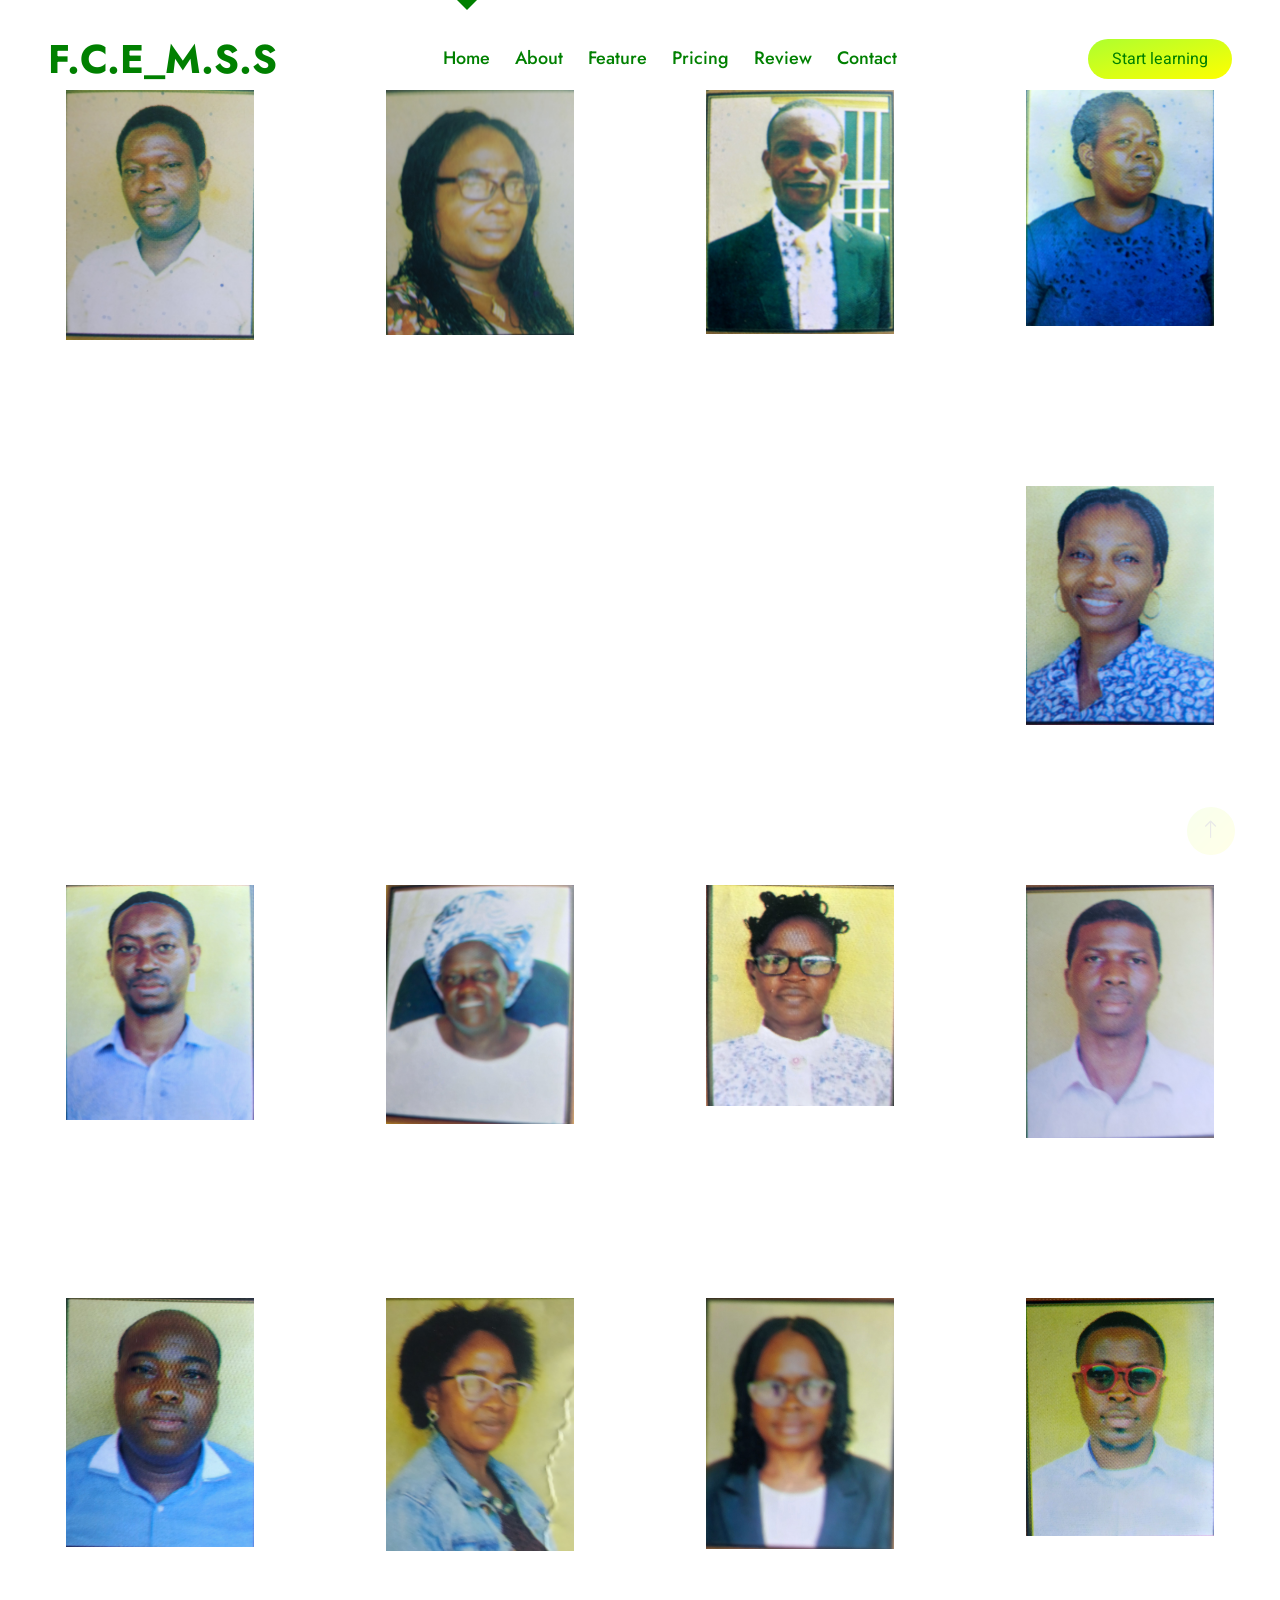
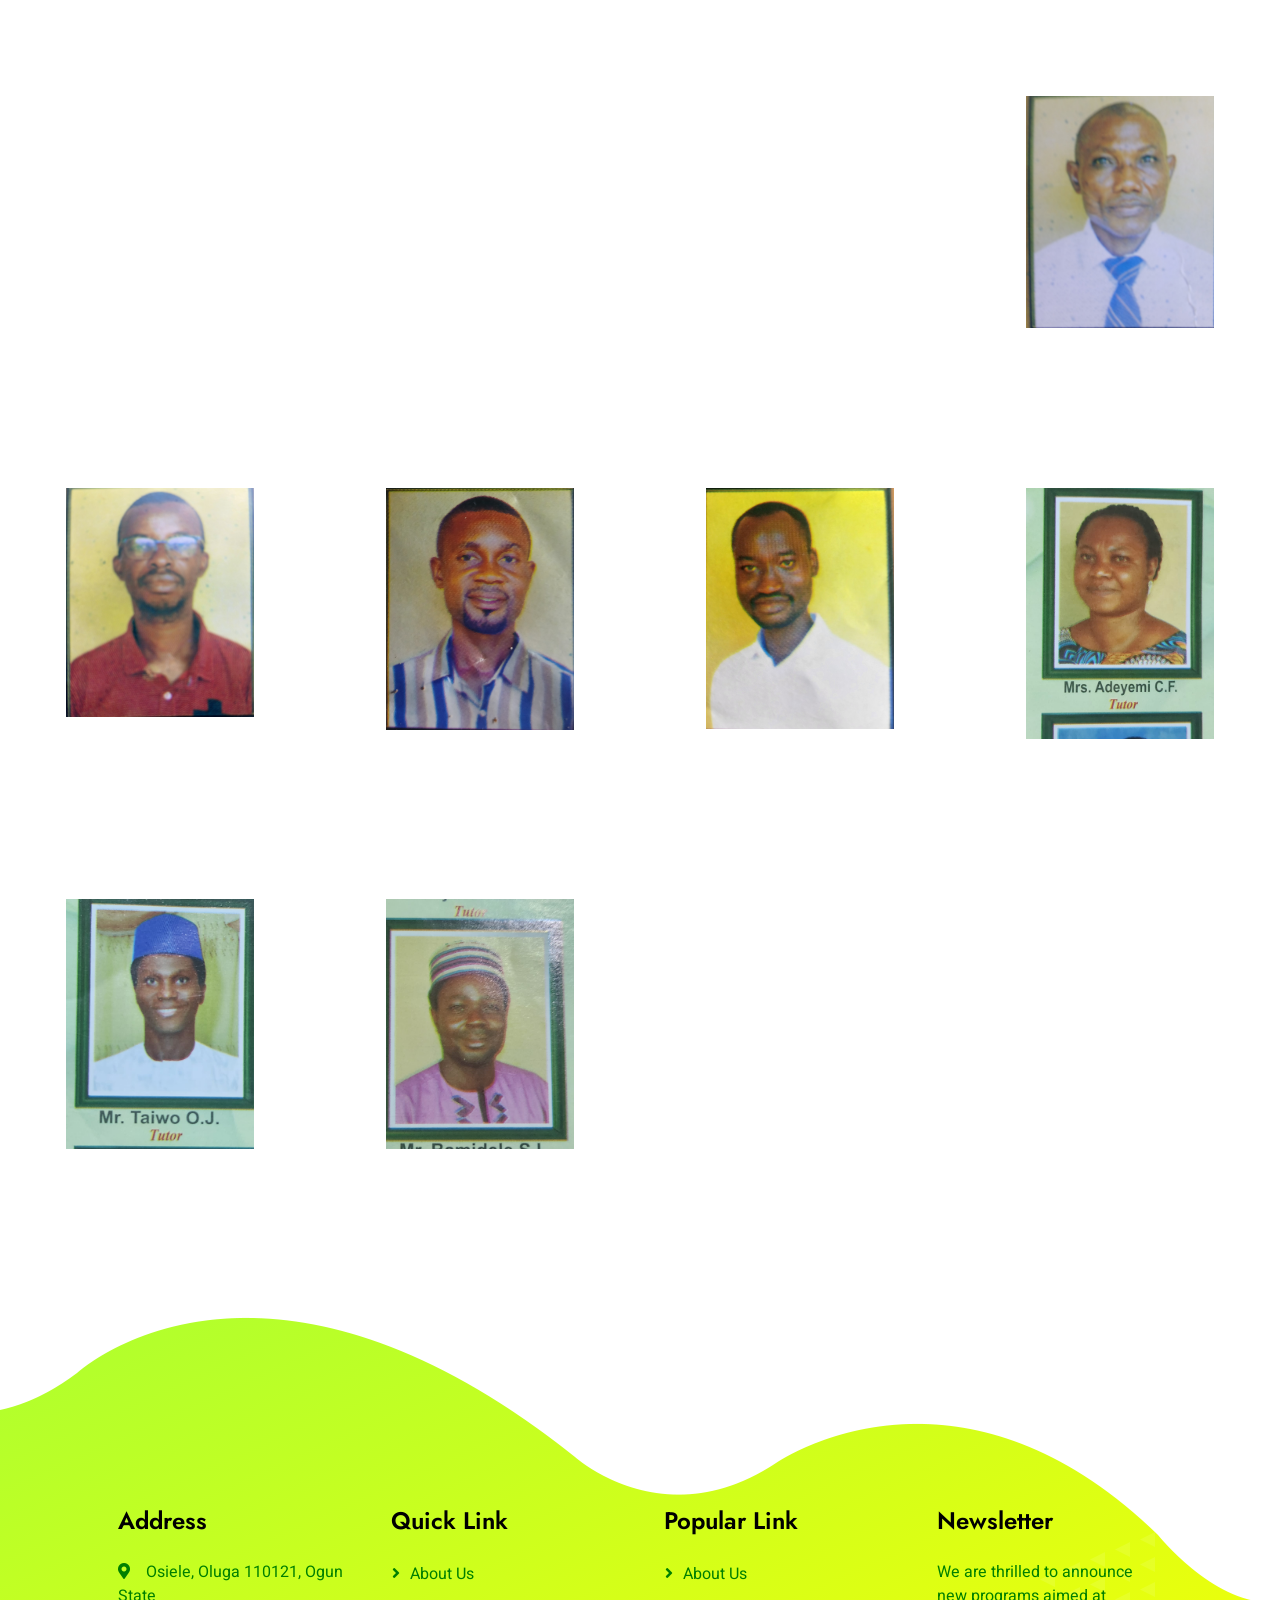
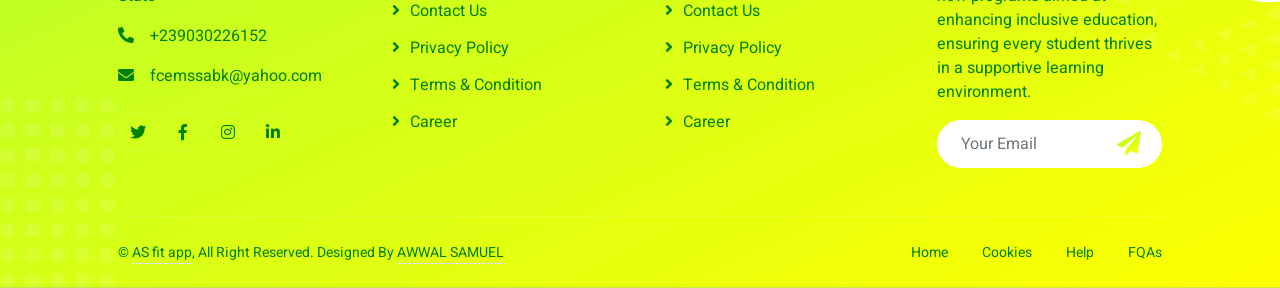
<file: nm.html>
<!DOCTYPE html>
<html lang="en">
  <head>
    <meta charset="utf-8" />
    <title>F.C.E_Model Secondary School</title>
    <meta content="width=device-width, initial-scale=1.0" name="viewport" />
    <meta content="" name="keywords" />
    <meta content="" name="description" />
    <link href="ite.png" rel="icon" />
    <link rel="preconnect" href="https://fonts.googleapis.com" />
    <link rel="preconnect" href="https://fonts.gstatic.com" crossorigin />
    <link
      href="https://fonts.googleapis.com/css2?family=Heebo:wght@400;500&family=Jost:wght@500;600;700&display=swap"
      rel="stylesheet"
    />
    <link
      href="https://cdnjs.cloudflare.com/ajax/libs/font-awesome/5.10.0/css/all.min.css"
      rel="stylesheet"
    />
    <link
      href="https://cdn.jsdelivr.net/npm/bootstrap-icons@1.4.1/font/bootstrap-icons.css"
      rel="stylesheet"
    />
    <link href="lib/animate/animate.min.css" rel="stylesheet" />
    <link href="lib/owlcarousel/assets/owl.carousel.min.css" rel="stylesheet" />
    <link href="css/bootstrap.min.css" rel="stylesheet" />
    <link href="css/style.css" rel="stylesheet" />
    <style>
      .container-xxl {
        background-color: linear-gradient(greenyellow yellow);
      }


div.gallery img {
  width: 100%;
  height: auto;
  padding: 90px 60px 70px 60px;
}

div.desc {
  padding: 15px;
  text-align: center;
}

* {
  box-sizing: border-box;
}

.responsive {
  padding: 0 6px;
  float: left;
  width: 24.99999%;
}

@media only screen and (max-width: 700px) {
  .responsive {
    width: 49.99999%;
    margin: 6px 0;
  }
}

@media only screen and (max-width: 500px) {
  .responsive {
    width: 100%;
  }
}

.clearfix:after {
  content: "";
  display: table;
  clear: both;
}
   
    </style>
  </head>
  <body data-bs-spy="scroll" data-bs-target=".navbar" data-bs-offset="51">
    <div class="container-xxl bg-white p-0">
      <div
        id="spinner"
        class="show bg-white position-fixed translate-middle w-100 vh-100 top-50 start-50 d-flex align-items-center justify-content-center"
      >
        <div
          class="spinner-grow text-primary"
          style="width: 3rem; height: 3rem"
          role="status"
        >
          <span class="sr-only">Loading...</span>
        </div>
      </div>
      <div class="container-xxl position-relative p-0" id="home">
        <nav
          class="navbar navbar-expand-lg navbar-light px-4 px-lg-5 py-3 py-lg-0"
        >
          <a href="" class="navbar-brand p-0">
            <h1 class="m-0">F.C.E_M.S.S</h1>
          </a>
          <button
            class="navbar-toggler"
            type="button"
            data-bs-toggle="collapse"
            data-bs-target="#navbarCollapse"
          >
            <span class="fa fa-bars"></span>
          </button>
          <div class="collapse navbar-collapse" id="navbarCollapse">
            <div class="navbar-nav mx-auto py-0">
              <a href="index.html" class="nav-item nav-link active">Home</a>
              <a href="about.html" class="nav-item nav-link">About</a>
              <a href="#feature" class="nav-item nav-link">Feature</a>
              <a href="pricing.html" class="nav-item nav-link">Pricing</a>
              <a href="#review" class="nav-item nav-link">Review</a>
              <a href="#contact" class="nav-item nav-link">Contact</a>
            </div>
            <a
              href="ITE/application/views/backend/index.php"
              class="btn btn-primary-gradient rounded-pill py-2 px-4 ms-3 d-none d-lg-block"
              >Start learning</a
            >
          </div>
        </nav>
        
<div class="responsive">
  <div class="gallery">
    <a target="_blank" href="img/5.jpg">
      <img src="img/5.jpg" alt="Cinque Terre" width="600" height="400">
    </a>
  </div>
</div>


<div class="responsive">
  <div class="gallery">
    <a target="_blank" href="img/3.jpg">
      <img src="img/3.jpg" alt="Forest" width="600" height="400">
    </a>
  
  </div>
</div>

<div class="responsive">
  <div class="gallery">
    <a target="_blank" href="img/6.jpg">
      <img src="img/6.jpg" alt="Northern Lights" width="600" height="400">
    </a>
  </div>
</div>

<div class="responsive">
  <div class="gallery">
    <a target="_blank" href="img/7.jpg">
      <img src="img/7.jpg" alt="Mountains" width="600" height="400">
    </a>
  </div>
</div>

<div class="responsive">
  <div class="gallery">
    <a target="_blank" href="img/8.jpg">
      <img src="img/8.jpg" alt="Northern Lights" width="600" height="400">
    </a>

  </div>
</div>

<div class="responsive">
  <div class="gallery">
    <a target="_blank" href="img/9.jpg">
      <img src="img/9.jpg" alt="Mountains" width="600" height="400">
    </a>
    
  </div>
</div>
<div class="responsive">
  <div class="gallery">
    <a target="_blank" href="img/10.jpg">
      <img src="img/10.jpg" alt="Cinque Terre" width="600" height="400">
    </a>
    
  </div>
</div>


<div class="responsive">
  <div class="gallery">
    <a target="_blank" href="img/11.jpg">
      <img src="img/11.jpg" alt="Forest" width="600" height="400">
    </a>
   
  </div>
</div>

<div class="responsive">
  <div class="gallery">
    <a target="_blank" href="img/12.jpg">
      <img src="img/12.jpg" alt="Northern Lights" width="600" height="400">
    </a>
 
  </div>
</div>

<div class="responsive">
  <div class="gallery">
    <a target="_blank" href="img/13.jpg">
      <img src="img/13.jpg" alt="Mountains" width="600" height="400">
    </a>
 
  </div>
</div>
<div class="responsive">
  <div class="gallery">
    <a target="_blank" href="img/14.jpg">
      <img src="img/14.jpg" alt="Cinque Terre" width="600" height="400">
    </a>
  
  </div>
</div>


<div class="responsive">
  <div class="gallery">
    <a target="_blank" href="img/15.jpg">
      <img src="img/15.jpg" alt="Forest" width="600" height="400">
    </a>

  </div>
</div>

<div class="responsive">
  <div class="gallery">
    <a target="_blank" href="img/16.jpg">
      <img src="img/16.jpg" alt="Northern Lights" width="600" height="400">
    </a>

  </div>
</div>
<div class="responsive">
  <div class="gallery">
    <a target="_blank" href="img/4.jpg">
      <img src="img/4.jpg" alt="Forest" width="600" height="400">
    </a>
  </div>
</div>
<div class="responsive">
  <div class="gallery">
    <a target="_blank" href="img/2.jpg">
      <img src="img/2.jpg" alt="Cinque Terre" width="600" height="400">
    </a>
 
  </div>
</div>

<div class="responsive">
  <div class="gallery">
    <a target="_blank" href="img/17.jpg">
      <img src="img/17.jpg" alt="Mountains" width="600" height="400">
    </a>
    
  </div>
</div>
<div class="responsive">
  <div class="gallery">
    <a target="_blank" href="img/18.jpg">
      <img src="img/18.jpg" alt="Cinque Terre" width="600" height="400">
    </a>
   
  </div>
</div>


<div class="responsive">
  <div class="gallery">
    <a target="_blank" href="img/20.jpg">
      <img src="img/20.jpg" alt="Forest" width="600" height="400">
    </a>

  </div>
</div>

<div class="responsive">
  <div class="gallery">
    <a target="_blank" href="img/21.jpg">
      <img src="img/21.jpg" alt="Northern Lights" width="600" height="400">
    </a>

  </div>
</div>

<div class="responsive">
  <div class="gallery">
    <a target="_blank" href="img/28.jpg">
      <img src="img/28.jpg" alt="Mountains" width="600" height="400">
    </a>
   
  </div>
</div>


<div class="clearfix"></div>

             <div
        class="container-fluid bg-primary text-light footer wow fadeIn"
        data-wow-delay="0.1s"
      >
        <div class="container py-5 px-lg-5">
          <div class="row g-5">
            <div class="col-md-6 col-lg-3">
              <h4 class="text-white mb-4">Address</h4>
              <p>
                <i class="fa fa-map-marker-alt me-3"></i>Osiele, Oluga 110121,
                Ogun State
              </p>
              <p><i class="fa fa-phone-alt me-3"></i>+239030226152</p>
              <p><i class="fa fa-envelope me-3"></i>fcemssabk@yahoo.com</p>
              <div class="d-flex pt-2">
                <a class="btn btn-outline-light btn-social" href=""
                  ><i class="fab fa-twitter"></i
                ></a>
                <a class="btn btn-outline-light btn-social" href=""
                  ><i class="fab fa-facebook-f"></i
                ></a>
                <a class="btn btn-outline-light btn-social" href=""
                  ><i class="fab fa-instagram"></i
                ></a>
                <a class="btn btn-outline-light btn-social" href=""
                  ><i class="fab fa-linkedin-in"></i
                ></a>
              </div>
            </div>
            <div class="col-md-6 col-lg-3">
              <h4 class="text-white mb-4">Quick Link</h4>
              <a class="btn btn-link" href="">About Us</a>
              <a class="btn btn-link" href="">Contact Us</a>
              <a class="btn btn-link" href="">Privacy Policy</a>
              <a class="btn btn-link" href="">Terms & Condition</a>
              <a class="btn btn-link" href="">Career</a>
            </div>
            <div class="col-md-6 col-lg-3">
              <h4 class="text-white mb-4">Popular Link</h4>
              <a class="btn btn-link" href="">About Us</a>
              <a class="btn btn-link" href="">Contact Us</a>
              <a class="btn btn-link" href="">Privacy Policy</a>
              <a class="btn btn-link" href="">Terms & Condition</a>
              <a class="btn btn-link" href="">Career</a>
            </div>
            <div class="col-md-6 col-lg-3">
              <h4 class="text-white mb-4">Newsletter</h4>
              <p>
                We are thrilled to announce new programs aimed at enhancing
                inclusive education, ensuring every student thrives in a
                supportive learning environment.
              </p>
              <div class="position-relative w-100 mt-3">
                <input
                  class="form-control border-0 rounded-pill w-100 ps-4 pe-5"
                  type="text"
                  placeholder="Your Email"
                  style="height: 48px"
                />
                <button
                  type="button"
                  class="btn shadow-none position-absolute top-0 end-0 mt-1 me-2"
                >
                  <i class="fa fa-paper-plane text-primary-gradient fs-4"></i>
                </button>
              </div>
            </div>
          </div>
        </div>
        <div class="container px-lg-5">
          <div class="copyright">
            <div class="row">
              <div class="col-md-6 text-center text-md-start mb-3 mb-md-0">
                &copy; <a class="border-bottom" href="#">AS fit app</a>, All
                Right Reserved. Designed By
                <a class="border-bottom" href="">AWWAL SAMUEL</a>
              </div>
              <div class="col-md-6 text-center text-md-end">
                <div class="footer-menu">
                  <a href="">Home</a>
                  <a href="">Cookies</a>
                  <a href="">Help</a>
                  <a href="">FQAs</a>
                </div>
              </div>
            </div>
          </div>
        </div>
      </div>
      <a href="#" class="btn btn-lg btn-lg-square back-to-top pt-2"
        ><i class="bi bi-arrow-up text-white"></i
      ></a>
    </div>
    <script src="https://code.jquery.com/jquery-3.4.1.min.js"></script>
    <script src="https://cdn.jsdelivr.net/npm/bootstrap@5.0.0/dist/js/bootstrap.bundle.min.js"></script>
    <script src="lib/wow/wow.min.js"></script>
    <script src="lib/easing/easing.min.js"></script>
    <script src="lib/waypoints/waypoints.min.js"></script>
    <script src="lib/counterup/counterup.min.js"></script>
    <script src="lib/owlcarousel/owl.carousel.min.js"></script>
    <script src="js/main.js"></script>
  </body>
</html>
</file>
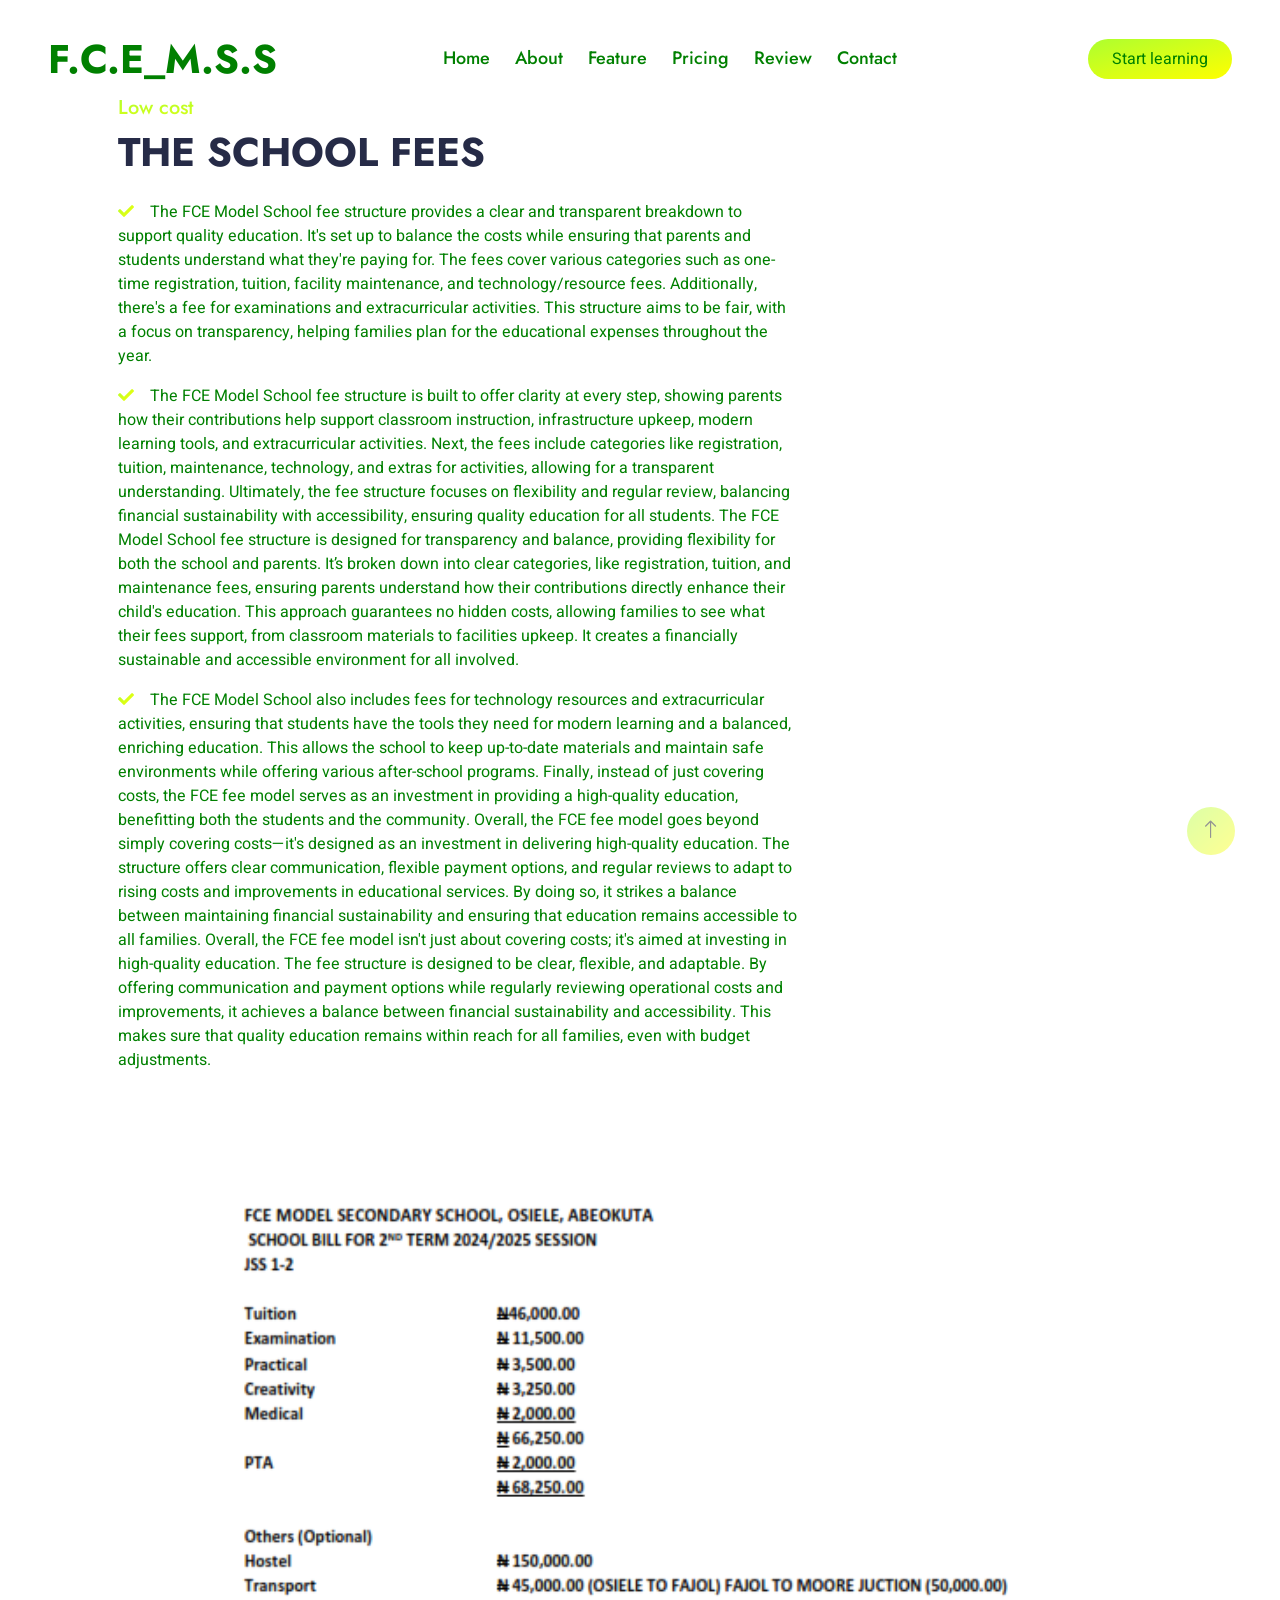
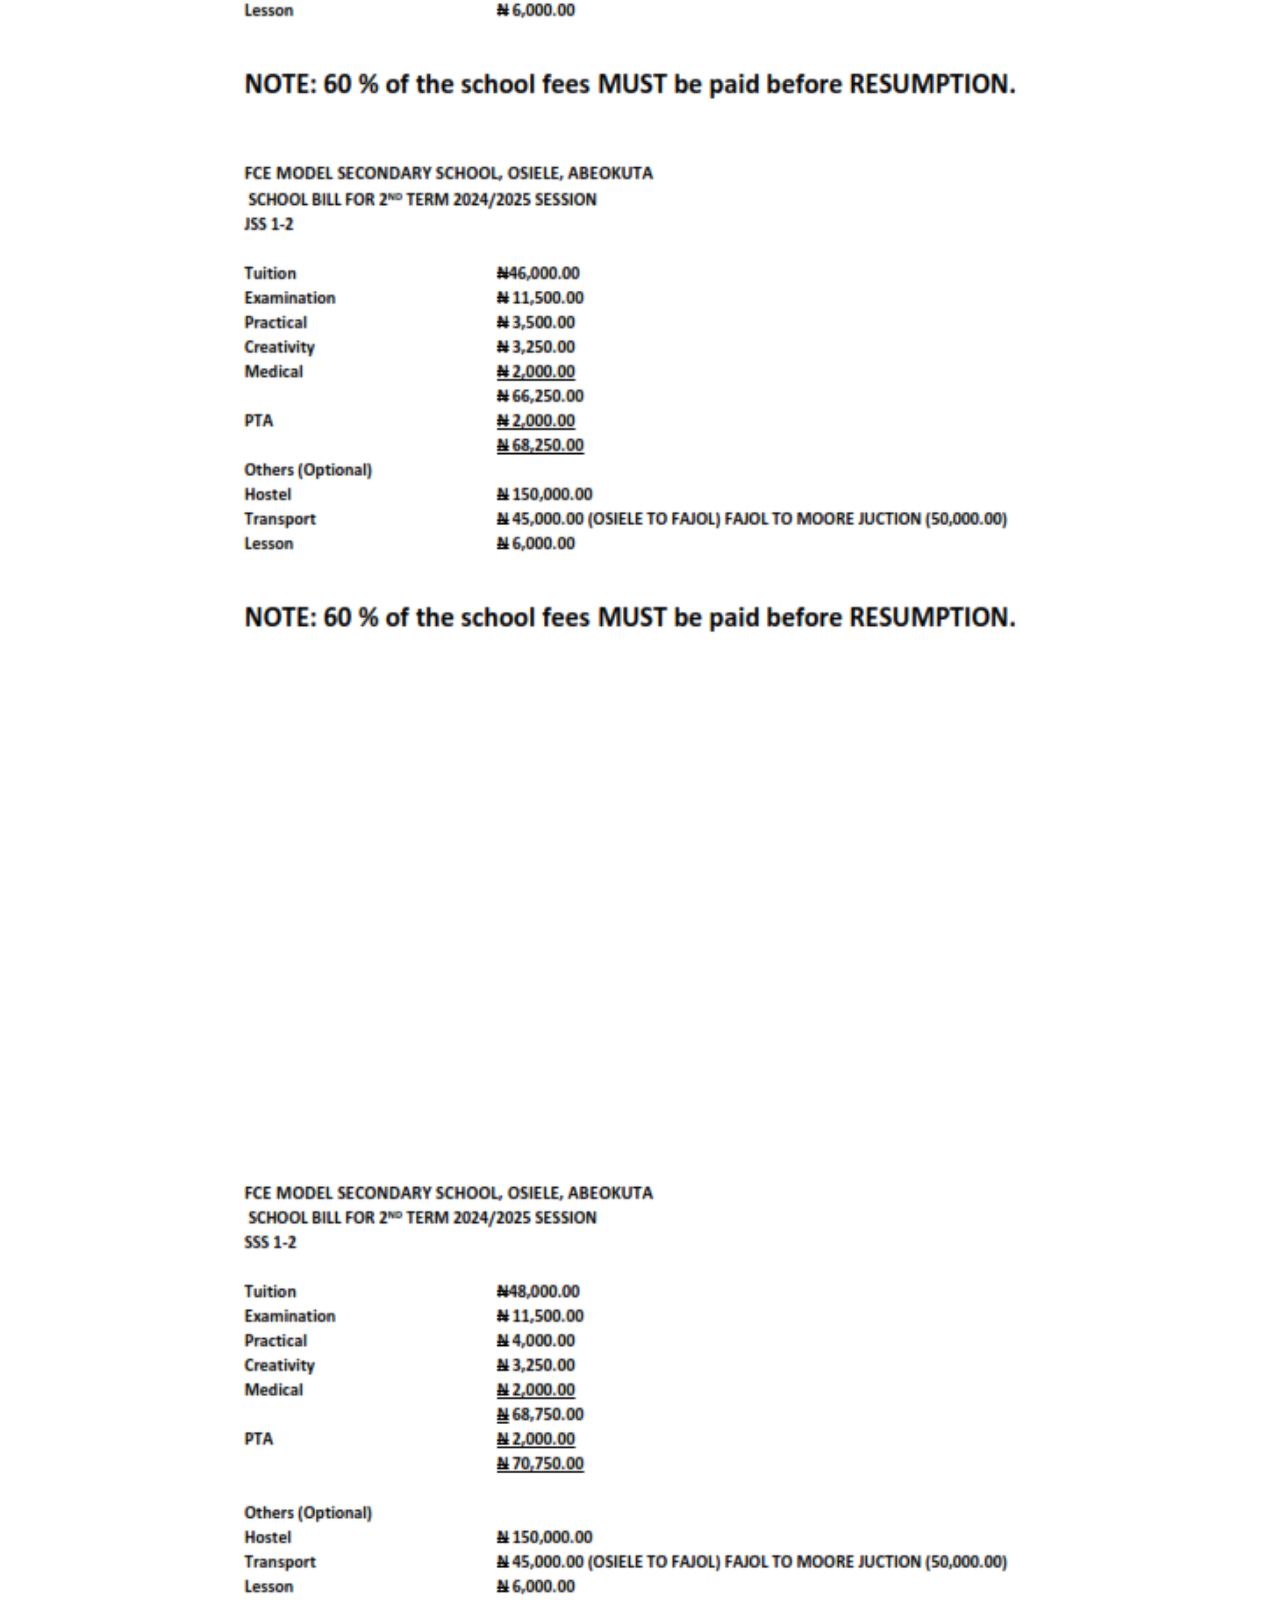
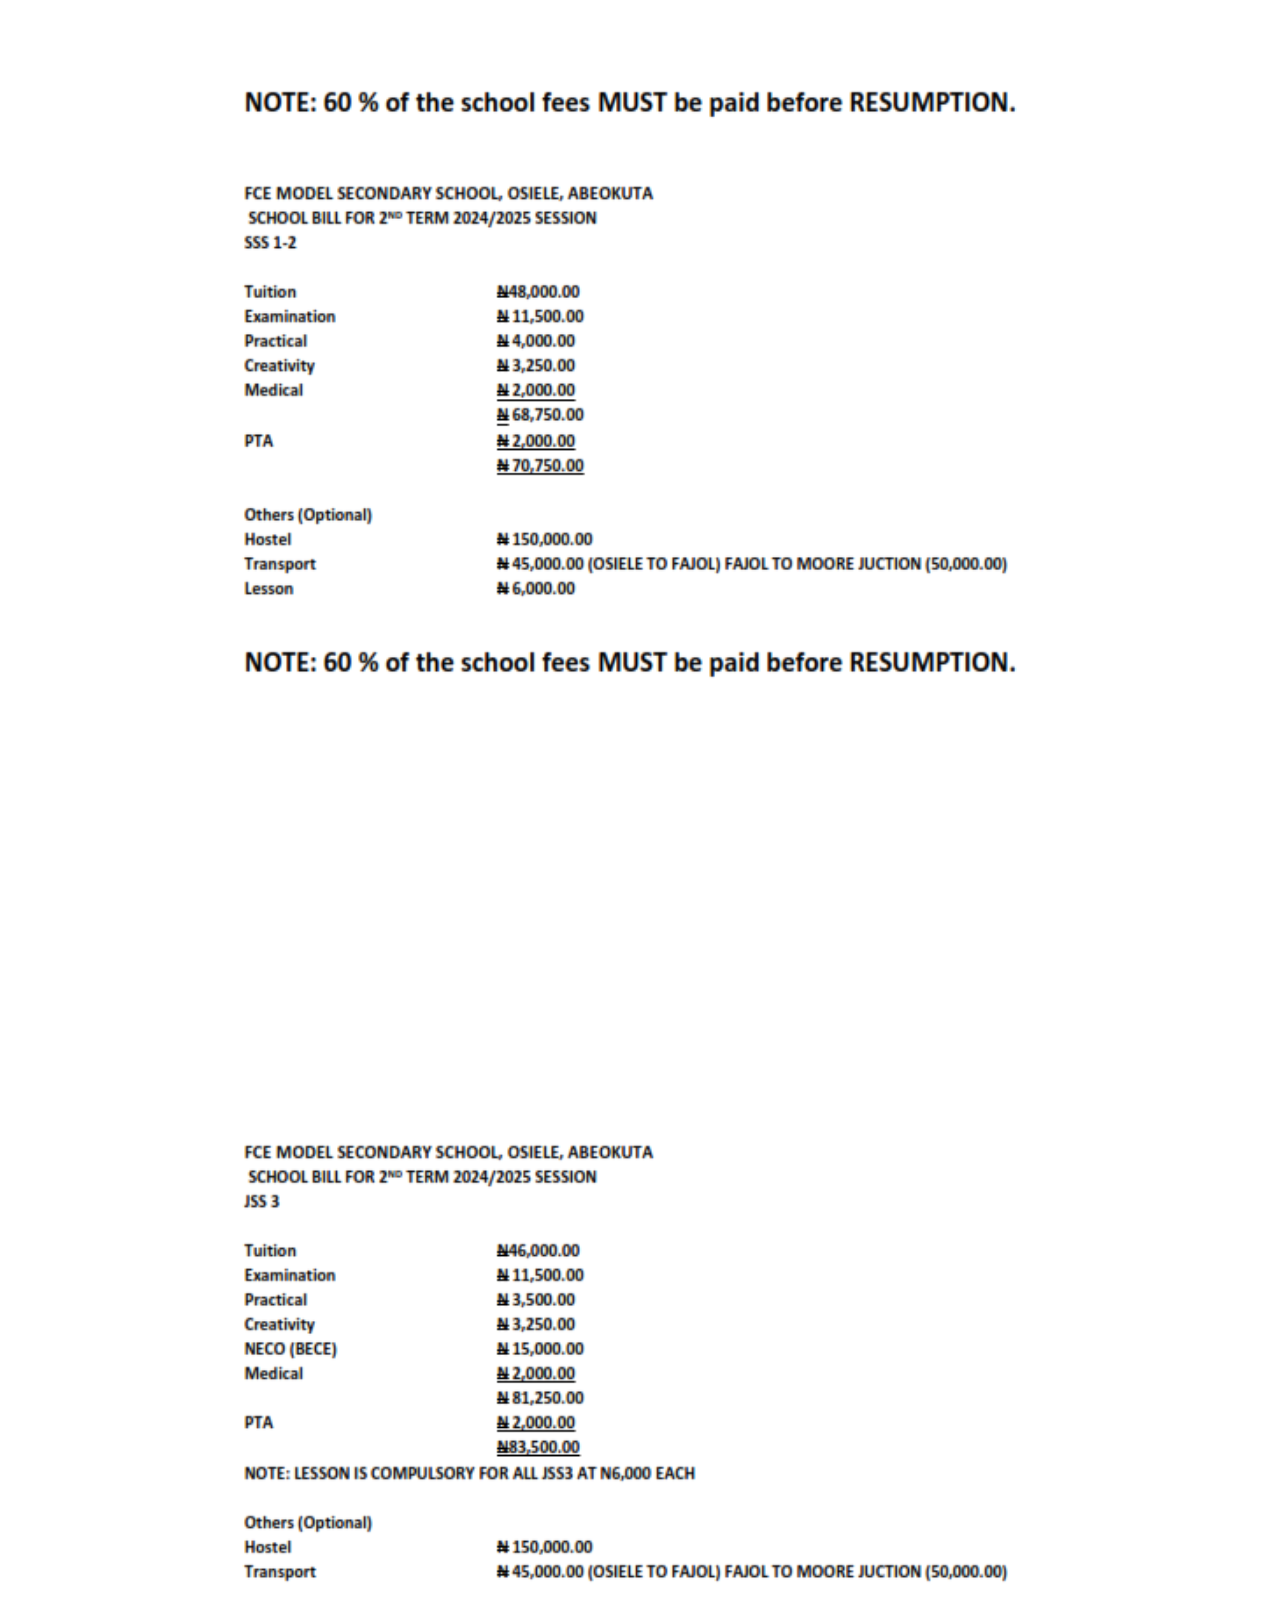
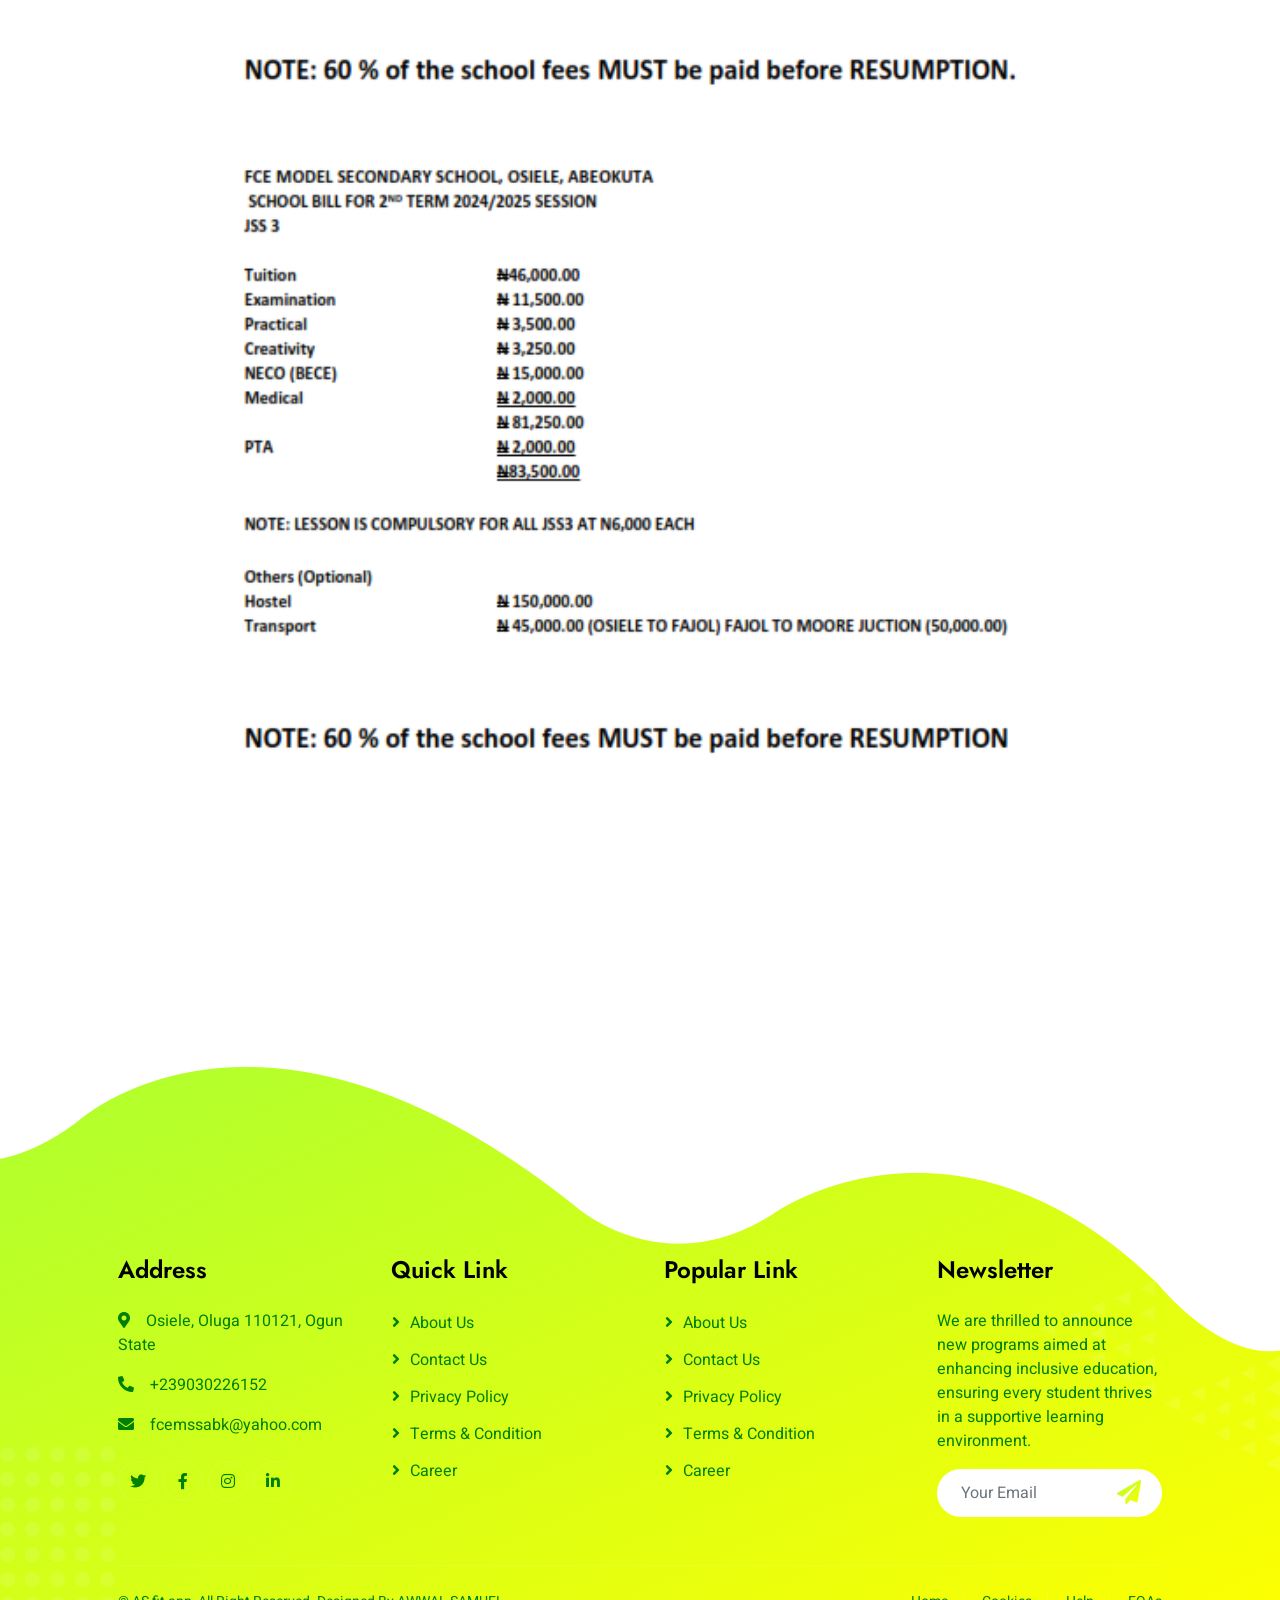
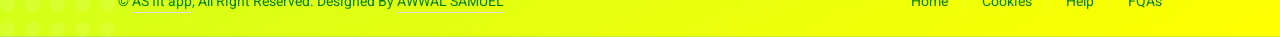
<file: pricing.html>
<!DOCTYPE html>
<html lang="en">
  <head>
    <meta charset="utf-8" />
    <title>F.C.E_Model Secondary School</title>
    <meta content="width=device-width, initial-scale=1.0" name="viewport" />
    <meta content="" name="keywords" />
    <meta content="" name="description" />
    <link href="ite.png" rel="icon" />
    <link rel="preconnect" href="https://fonts.googleapis.com" />
    <link rel="preconnect" href="https://fonts.gstatic.com" crossorigin />
    <link
      href="https://fonts.googleapis.com/css2?family=Heebo:wght@400;500&family=Jost:wght@500;600;700&display=swap"
      rel="stylesheet"
    />
    <link
      href="https://cdnjs.cloudflare.com/ajax/libs/font-awesome/5.10.0/css/all.min.css"
      rel="stylesheet"
    />
    <link
      href="https://cdn.jsdelivr.net/npm/bootstrap-icons@1.4.1/font/bootstrap-icons.css"
      rel="stylesheet"
    />
    <link href="lib/animate/animate.min.css" rel="stylesheet" />
    <link href="lib/owlcarousel/assets/owl.carousel.min.css" rel="stylesheet" />
    <link href="css/bootstrap.min.css" rel="stylesheet" />
    <link href="css/style.css" rel="stylesheet" />
    <style>
      .container-xxl  {
        background-color: linear-gradient(greenyellow yellow);
      }
      
    </style>
  </head>
  <body data-bs-spy="scroll" data-bs-target=".navbar" data-bs-offset="51">
    <div class="container-xxl bg-white p-0">
      <div
        id="spinner"
        class="show bg-white position-fixed translate-middle w-100 vh-100 top-50 start-50 d-flex align-items-center justify-content-center"
      >
        <div
          class="spinner-grow text-primary"
          style="width: 3rem; height: 3rem"
          role="status"
        >
          <span class="sr-only">Loading...</span>
        </div>
      </div>
      <div class="container-xxl position-relative p-0" id="home">
        <nav
          class="navbar navbar-expand-lg navbar-light px-4 px-lg-5 py-3 py-lg-0"
        >
          <a href="" class="navbar-brand p-0">
            <h1 class="m-0">F.C.E_M.S.S</h1>
          </a>
          <button
            class="navbar-toggler"
            type="button"
            data-bs-toggle="collapse"
            data-bs-target="#navbarCollapse"
          >
            <span class="fa fa-bars"></span>
          </button>
          <div class="collapse navbar-collapse" id="navbarCollapse">
            <div class="navbar-nav mx-auto py-0">
              <a href="index.html" class="nav-item nav-link active">Home</a>
              <a href="#about" class="nav-item nav-link">About</a>
              <a href="feature.html" class="nav-item nav-link">Feature</a>
              <a href="#pricing" class="nav-item nav-link">Pricing</a>
              <a href="#review" class="nav-item nav-link">Review</a>
              <a href="#contact" class="nav-item nav-link">Contact</a>
            </div>
            <a
              href="ITE/application/views/backend/index.php"
              class="btn btn-primary-gradient rounded-pill py-2 px-4 ms-3 d-none d-lg-block"
              >Start learning</a
            >
          </div>
        </nav>
       <div class="container-xxl py-5" id="pricing">
  <div class="container py-5 px-lg-5">
    <div class="row g-5 align-items-center">
      <div class="col-lg-8 wow fadeInUp" data-wow-delay="0.1s">
        <h5 class="text-primary-gradient fw-medium">Low cost</h5>
        <h1 class="mb-4">THE SCHOOL FEES</h1>
        <p class="mb-4"></p>

        <p>
          <i class="fa fa-check text-primary-gradient me-3"></i>The FCE Model
          School fee structure provides a clear and transparent breakdown to
          support quality education. It's set up to balance the costs while
          ensuring that parents and students understand what they're paying for.
          The fees cover various categories such as one-time registration,
          tuition, facility maintenance, and technology/resource fees.
          Additionally, there's a fee for examinations and extracurricular
          activities. This structure aims to be fair, with a focus on
          transparency, helping families plan for the educational expenses
          throughout the year.
        </p>

        <p>
          <i class="fa fa-check text-primary-gradient me-3"></i>The FCE Model
          School fee structure is built to offer clarity at every step, showing
          parents how their contributions help support classroom instruction,
          infrastructure upkeep, modern learning tools, and extracurricular
          activities. Next, the fees include categories like registration,
          tuition, maintenance, technology, and extras for activities, allowing
          for a transparent understanding. Ultimately, the fee structure focuses
          on flexibility and regular review, balancing financial sustainability
          with accessibility, ensuring quality education for all students. The
          FCE Model School fee structure is designed for transparency and
          balance, providing flexibility for both the school and parents. It’s
          broken down into clear categories, like registration, tuition, and
          maintenance fees, ensuring parents understand how their contributions
          directly enhance their child's education. This approach guarantees no
          hidden costs, allowing families to see what their fees support, from
          classroom materials to facilities upkeep. It creates a financially
          sustainable and accessible environment for all involved.
        </p>

        <p class="mb-4">
          <i class="fa fa-check text-primary-gradient me-3"></i>The FCE Model
          School also includes fees for technology resources and extracurricular
          activities, ensuring that students have the tools they need for modern
          learning and a balanced, enriching education. This allows the school
          to keep up-to-date materials and maintain safe environments while
          offering various after-school programs. Finally, instead of just
          covering costs, the FCE fee model serves as an investment in providing
          a high-quality education, benefitting both the students and the
          community. Overall, the FCE fee model goes beyond simply covering
          costs—it's designed as an investment in delivering high-quality
          education. The structure offers clear communication, flexible payment
          options, and regular reviews to adapt to rising costs and improvements
          in educational services. By doing so, it strikes a balance between
          maintaining financial sustainability and ensuring that education
          remains accessible to all families. Overall, the FCE fee model isn't
          just about covering costs; it's aimed at investing in high-quality
          education. The fee structure is designed to be clear, flexible, and
          adaptable. By offering communication and payment options while
          regularly reviewing operational costs and improvements, it achieves a
          balance between financial sustainability and accessibility. This makes
          sure that quality education remains within reach for all families,
          even with budget adjustments.
        </p>
      </div>
    <img src="sch fees-1_001.png" alt="" srcset="">
    <img src="sch fees-1_002.png" alt="" srcset="">
    <img src="sch fees-1_003.png" alt="" srcset="">
    </div>
  </div>
</div>
       <div class="container-fluid bg-primary text-light footer wow fadeIn"
        data-wow-delay="0.1s" >
        <div class="container py-5 px-lg-5">
          <div class="row g-5">
            <div class="col-md-6 col-lg-3">
              <h4 class="text-white mb-4">Address</h4>
              <p>
                <i class="fa fa-map-marker-alt me-3"></i>Osiele, Oluga 110121,
                Ogun State
              </p>
              <p><i class="fa fa-phone-alt me-3"></i>+239030226152</p>
              <p><i class="fa fa-envelope me-3"></i>fcemssabk@yahoo.com</p>
              <div class="d-flex pt-2">
                <a class="btn btn-outline-light btn-social" href=""
                  ><i class="fab fa-twitter"></i
                ></a>
                <a class="btn btn-outline-light btn-social" href=""
                  ><i class="fab fa-facebook-f"></i
                ></a>
                <a class="btn btn-outline-light btn-social" href=""
                  ><i class="fab fa-instagram"></i
                ></a>
                <a class="btn btn-outline-light btn-social" href=""
                  ><i class="fab fa-linkedin-in"></i
                ></a>
              </div>
            </div>
            <div class="col-md-6 col-lg-3">
              <h4 class="text-white mb-4">Quick Link</h4>
              <a class="btn btn-link" href="">About Us</a>
              <a class="btn btn-link" href="">Contact Us</a>
              <a class="btn btn-link" href="">Privacy Policy</a>
              <a class="btn btn-link" href="">Terms & Condition</a>
              <a class="btn btn-link" href="">Career</a>
            </div>
            <div class="col-md-6 col-lg-3">
              <h4 class="text-white mb-4">Popular Link</h4>
              <a class="btn btn-link" href="">About Us</a>
              <a class="btn btn-link" href="">Contact Us</a>
              <a class="btn btn-link" href="">Privacy Policy</a>
              <a class="btn btn-link" href="">Terms & Condition</a>
              <a class="btn btn-link" href="">Career</a>
            </div>
            <div class="col-md-6 col-lg-3">
              <h4 class="text-white mb-4">Newsletter</h4>
              <p>
                We are thrilled to announce new programs aimed at enhancing
                inclusive education, ensuring every student thrives in a
                supportive learning environment.
              </p>
              <div class="position-relative w-100 mt-3">
                <input
                  class="form-control border-0 rounded-pill w-100 ps-4 pe-5"
                  type="text"
                  placeholder="Your Email"
                  style="height: 48px"
                />
                <button
                  type="button"
                  class="btn shadow-none position-absolute top-0 end-0 mt-1 me-2"
                >
                  <i class="fa fa-paper-plane text-primary-gradient fs-4"></i>
                </button>
              </div>
            </div>
          </div>
        </div>
        <div class="container px-lg-5">
          <div class="copyright">
            <div class="row">
              <div class="col-md-6 text-center text-md-start mb-3 mb-md-0">
                &copy; <a class="border-bottom" href="#">AS fit app</a>, All
                Right Reserved. Designed By
                <a class="border-bottom" href="">AWWAL SAMUEL</a>
              </div>
              <div class="col-md-6 text-center text-md-end">
                <div class="footer-menu">
                  <a href="">Home</a>
                  <a href="">Cookies</a>
                  <a href="">Help</a>
                  <a href="">FQAs</a>
                </div>
              </div>
            </div>
          </div>
        </div>
      </div>
      <a href="#" class="btn btn-lg btn-lg-square back-to-top pt-2"
        ><i class="bi bi-arrow-up text-white"></i
      ></a>
    </div>
    <script src="https://code.jquery.com/jquery-3.4.1.min.js"></script>
    <script src="https://cdn.jsdelivr.net/npm/bootstrap@5.0.0/dist/js/bootstrap.bundle.min.js"></script>
    <script src="lib/wow/wow.min.js"></script>
    <script src="lib/easing/easing.min.js"></script>
    <script src="lib/waypoints/waypoints.min.js"></script>
    <script src="lib/counterup/counterup.min.js"></script>
    <script src="lib/owlcarousel/owl.carousel.min.js"></script>
    <script src="js/main.js"></script>
  </body>
</html>
</file>
<file: css/style.css>
* {
  color: green;
}
.slideInDown {
  color: #000000;
}
:root {
  --primary: greenyellow;
  --secondary: yellow;
  --light: green;
  --dark: #262b47;
}

/*** Spinner ***/
#spinner {
  opacity: 0;
  visibility: hidden;
  transition: opacity 0.5s ease-out, visibility 0s linear 0.5s;
  z-index: 99999;
}

#spinner.show {
  transition: opacity 0.5s ease-out, visibility 0s linear 0s;
  visibility: visible;
  opacity: 1;
}

/*** Heading ***/
h1,
h2,
.fw-bold {
  font-weight: 700 !important;
}

h3,
h4,
.fw-semi-bold {
  font-weight: 600 !important;
}

h5,
h6,
.fw-medium {
  font-weight: 500 !important;
}

/*** Gradient Text & BG ***/
.text-primary-gradient {
  background: linear-gradient(
    to bottom right,
    var(--primary),
    var(--secondary)
  );
  -webkit-background-clip: text;
  -webkit-text-fill-color: transparent;
}

.text-secondary-gradient {
  background: linear-gradient(
    to bottom right,
    var(--secondary),
    var(--primary)
  );
  -webkit-background-clip: text;
  -webkit-text-fill-color: transparent;
}

.bg-primary-gradient {
  background: linear-gradient(
    to bottom right,
    var(--primary),
    var(--secondary)
  );
}

.bg-secondary-gradient {
  background: linear-gradient(
    to bottom right,
    var(--secondary),
    var(--primary)
  );
}

/*** Button ***/
.btn {
  transition: 0.5s;
}

.btn.btn-primary-gradient,
.btn.btn-secondary-gradient {
  position: relative;
  overflow: hidden;
  border: none;
  color: green;
  z-index: 1;
}

.btn.btn-primary-gradient::after,
.btn.btn-secondary-gradient::after {
  position: absolute;
  content: "";
  top: 0;
  left: 0;
  width: 100%;
  height: 100%;
  transition: 0.5s;
  z-index: -1;
  opacity: 0;
}

.btn.btn-primary-gradient,
.btn.btn-secondary-gradient::after {
  background: linear-gradient(
    to bottom right,
    var(--primary),
    var(--secondary)
  );
}

.btn.btn-secondary-gradient,
.btn.btn-primary-gradient::after {
  background: linear-gradient(
    to bottom right,
    var(--secondary),
    var(--primary)
  );
}

.btn.btn-primary-gradient:hover::after,
.btn.btn-secondary-gradient:hover::after {
  opacity: 1;
}

.btn-square {
  width: 38px;
  height: 38px;
}

.btn-sm-square {
  width: 32px;
  height: 32px;
}

.btn-lg-square {
  width: 48px;
  height: 48px;
}

.btn-square,
.btn-sm-square,
.btn-lg-square {
  padding: 0;
  display: flex;
  align-items: center;

  justify-content: center;
  font-weight: normal;
  border-radius: 50px;
}

.back-to-top {
  position: fixed;
  display: none;
  right: 45px;
  bottom: 45px;
  z-index: 99;
  border: none;
  background: linear-gradient(
    to bottom right,
    var(--primary),
    var(--secondary)
  );
}

/*** Navbar ***/
.navbar-light .navbar-nav .nav-link {
  position: relative;
  margin-right: 25px;
  padding: 45px 0;
  font-family: "Jost", sans-serif;
  font-size: 18px;
  font-weight: 500;
  color: var(--light) !important;
  outline: none;
  transition: 0.5s;
}

.navbar-light .navbar-nav .nav-link::before {
  position: absolute;
  content: "";
  width: 0;
  height: 0;
  top: -10px;
  left: 50%;
  transform: translateX(-50%);
  border: 10px solid;
  border-color: var(--light) transparent transparent transparent;
  transition: 0.5s;
}

.sticky-top.navbar-light .navbar-nav .nav-link {
  padding: 20px 0;
  color: var(--dark) !important;
}

.navbar-light .navbar-nav .nav-link:hover::before,
.navbar-light .navbar-nav .nav-link.active::before {
  top: 0;
}

.navbar-light .navbar-brand h1 {
  color: green;
}

.navbar-light .navbar-brand img {
  max-height: 60px;
  transition: 0.5s;
}

.sticky-top.navbar-light .navbar-brand img {
  max-height: 45px;
}

@media (max-width: 991.98px) {
  .sticky-top.navbar-light {
    position: relative;
    background: green;
  }

  .navbar-light .navbar-collapse {
    margin-top: 15px;
    border-top: 1px solid green;
  }

  .navbar-light .navbar-nav .nav-link,
  .sticky-top.navbar-light .navbar-nav .nav-link {
    padding: 10px 0;
    margin-left: 0;
    color: var(--dark) !important;
  }

  .navbar-light .navbar-nav .nav-link::before {
    display: none;
  }

  .navbar-light .navbar-nav .nav-link:hover,
  .navbar-light .navbar-nav .nav-link.active {
    color: var(--primary) !important;
  }

  .navbar-light .navbar-brand h1 {
    background: linear-gradient(
      to bottom right,
      var(--primary),
      var(--secondary)
    );
    -webkit-background-clip: text;
    -webkit-text-fill-color: transparent;
  }

  .navbar-light .navbar-brand img {
    max-height: 45px;
  }
}

@media (min-width: 992px) {
  .navbar-light {
    position: absolute;
    width: 100%;
    top: 0;
    left: 0;
    z-index: 999;
  }

  .sticky-top.navbar-light {
    position: fixed;
    background: green;
  }

  .sticky-top.navbar-light .navbar-nav .nav-link::before {
    border-top-color: var(--primary);
  }

  .sticky-top.navbar-light .navbar-brand h1 {
    background: linear-gradient(
      to bottom right,
      var(--primary),
      var(--secondary)
    );
    -webkit-background-clip: text;
    -webkit-text-fill-color: transparent;
  }
}

/*** Hero Header ***/
.hero-header {
  margin-bottom: 6rem;
  padding: 16rem 0 0 0;
  background: url(../img/bg-circle.png), url(../img/bg-triangle.png),
    url(../img/bg-bottom.png),
    linear-gradient(to bottom right, var(--primary), var(--secondary));
  background-position: left 0px top 0px, right 0px top 50%, center bottom;
  background-repeat: no-repeat;
}

@media (max-width: 991.98px) {
  .hero-header {
    padding: 3rem 0 9rem 0;
  }
}

/*** Feature ***/
.feature-item {
  transition: 0.5s;
}

.feature-item:hover {
  margin-top: -15px;
  box-shadow: 0 0.5rem 1.5rem rgba(0, 0, 0, 0.08);
}

/*** Pricing ***/
.pricing .nav {
  padding: 2px;
}

.pricing .nav-link {
  padding: 12px 30px;
  font-weight: 500;
  color: var(--dark);
  background: #ffffff;
}

.pricing .nav-item:first-child .nav-link {
  border-radius: 30px 0 0 30px;
}

.pricing .nav-item:last-child .nav-link {
  border-radius: 0 30px 30px 0;
}

.pricing .nav-link.active {
  color: #ffffff;
  background: linear-gradient(
    to bottom right,
    var(--primary),
    var(--secondary)
  );
}

/*** Screenshot ***/
.screenshot-carousel {
  position: relative;
  width: 253px;
  height: 500px;
  padding: 15px;
  margin-right: 30px;
}

.screenshot-carousel::before {
  position: absolute;
  content: "";
  width: 100%;
  height: 100%;
  top: 0;
  left: 0;
  background: url(../img/screenshot-frame.png) center center no-repeat;
  background-size: 253px 500px;
  z-index: 1;
}

.screenshot-carousel .owl-item img {
  position: relative;
  width: 223px;
  height: 470px;
}

.screenshot-carousel .owl-dots {
  position: absolute;
  top: 50%;
  right: -30px;
  transform: translateY(-50%);
  display: flex;
  flex-direction: column;
  align-items: center;
  justify-content: center;
}

.screenshot-carousel .owl-dot {
  position: relative;
  display: inline-block;
  margin: 5px 0;
  width: 15px;
  height: 15px;
  background: linear-gradient(
    to bottom right,
    var(--primary),
    var(--secondary)
  );
  border-radius: 15px;
  transition: 0.5s;
}

.screenshot-carousel .owl-dot::after {
  position: absolute;
  content: "";
  width: 5px;
  height: 5px;
  top: 5px;
  left: 5px;
  background: #ffffff;
  border-radius: 5px;
}

.screenshot-carousel .owl-dot.active {
  box-shadow: 0 0 10px var(--dark);
}

/*** Testimonial ***/
.testimonial-carousel .owl-item .testimonial-item,
.testimonial-carousel .owl-item .testimonial-item * {
  transition: 0.5s;
}

.testimonial-carousel .owl-item.center .testimonial-item {
  background: linear-gradient(
    to bottom right,
    var(--primary),
    var(--secondary)
  );
}

.testimonial-carousel .owl-item.center .testimonial-item h5,
.testimonial-carousel .owl-item.center .testimonial-item p {
  color: #000000 !important;
}

.testimonial-carousel .owl-nav {
  margin-top: 30px;
  display: flex;
  justify-content: center;
}

.testimonial-carousel .owl-nav .owl-prev,
.testimonial-carousel .owl-nav .owl-next {
  margin: 0 12px;
  width: 50px;
  height: 50px;
  display: flex;
  align-items: center;
  justify-content: center;
  color: #ffffff;
  background: linear-gradient(
    to bottom right,
    var(--primary),
    var(--secondary)
  );
  border-radius: 60px;
  font-size: 18px;
  transition: 0.5s;
}

.testimonial-carousel .owl-nav .owl-prev:hover,
.testimonial-carousel .owl-nav .owl-next:hover {
  background: linear-gradient(
    to bottom right,
    var(--secondary),
    var(--primary)
  );
}

/*** Footer ***/
.footer {
  margin-top: 6rem;
  padding-top: 9rem;
  background: url(../img/bg-circle.png), url(../img/bg-triangle.png),
    url(../img/bg-top.png),
    linear-gradient(to bottom right, var(--primary), var(--secondary));
  background-position: left 0px bottom 0px, right 0px top 50%, center top;
  background-repeat: no-repeat;
}

.footer .btn.btn-social {
  margin-right: 5px;
  width: 40px;
  height: 40px;
  display: flex;
  align-items: center;
  text-align: justify;
  justify-content: center;
  color: var(--light);
  border: 1px solid rgba(256, 256, 256, 0.1);
  border-radius: 40px;
  transition: 0.3s;
}

.footer .btn.btn-social:hover {
  color: var(--primary);
}

.footer .btn.btn-link {
  display: block;
  margin-bottom: 10px;
  padding: 0;
  text-align: left;
  color: var(--light);
  font-weight: normal;
  transition: 0.3s;
}

.footer .btn.btn-link::before {
  position: relative;
  content: "\f105";
  font-family: "Font Awesome 5 Free";
  font-weight: 900;
  margin-right: 10px;
}

.footer .btn.btn-link:hover {
  letter-spacing: 1px;
  box-shadow: none;
}

.footer .copyright {
  padding: 25px 0;
  font-size: 14px;
  border-top: 1px solid rgba(256, 256, 256, 0.1);
}

.footer .copyright a {
  color: var(--light);
}

.footer .footer-menu a {
  margin-right: 15px;
  padding-right: 15px;
  border-right: 1px solid rgba(255, 255, 255, 0.1);
}

.footer .footer-menu a:last-child {
  margin-right: 0;
  padding-right: 0;
  border-right: none;
}

.mb-0 {
  text-align: justify;
}
</file>
